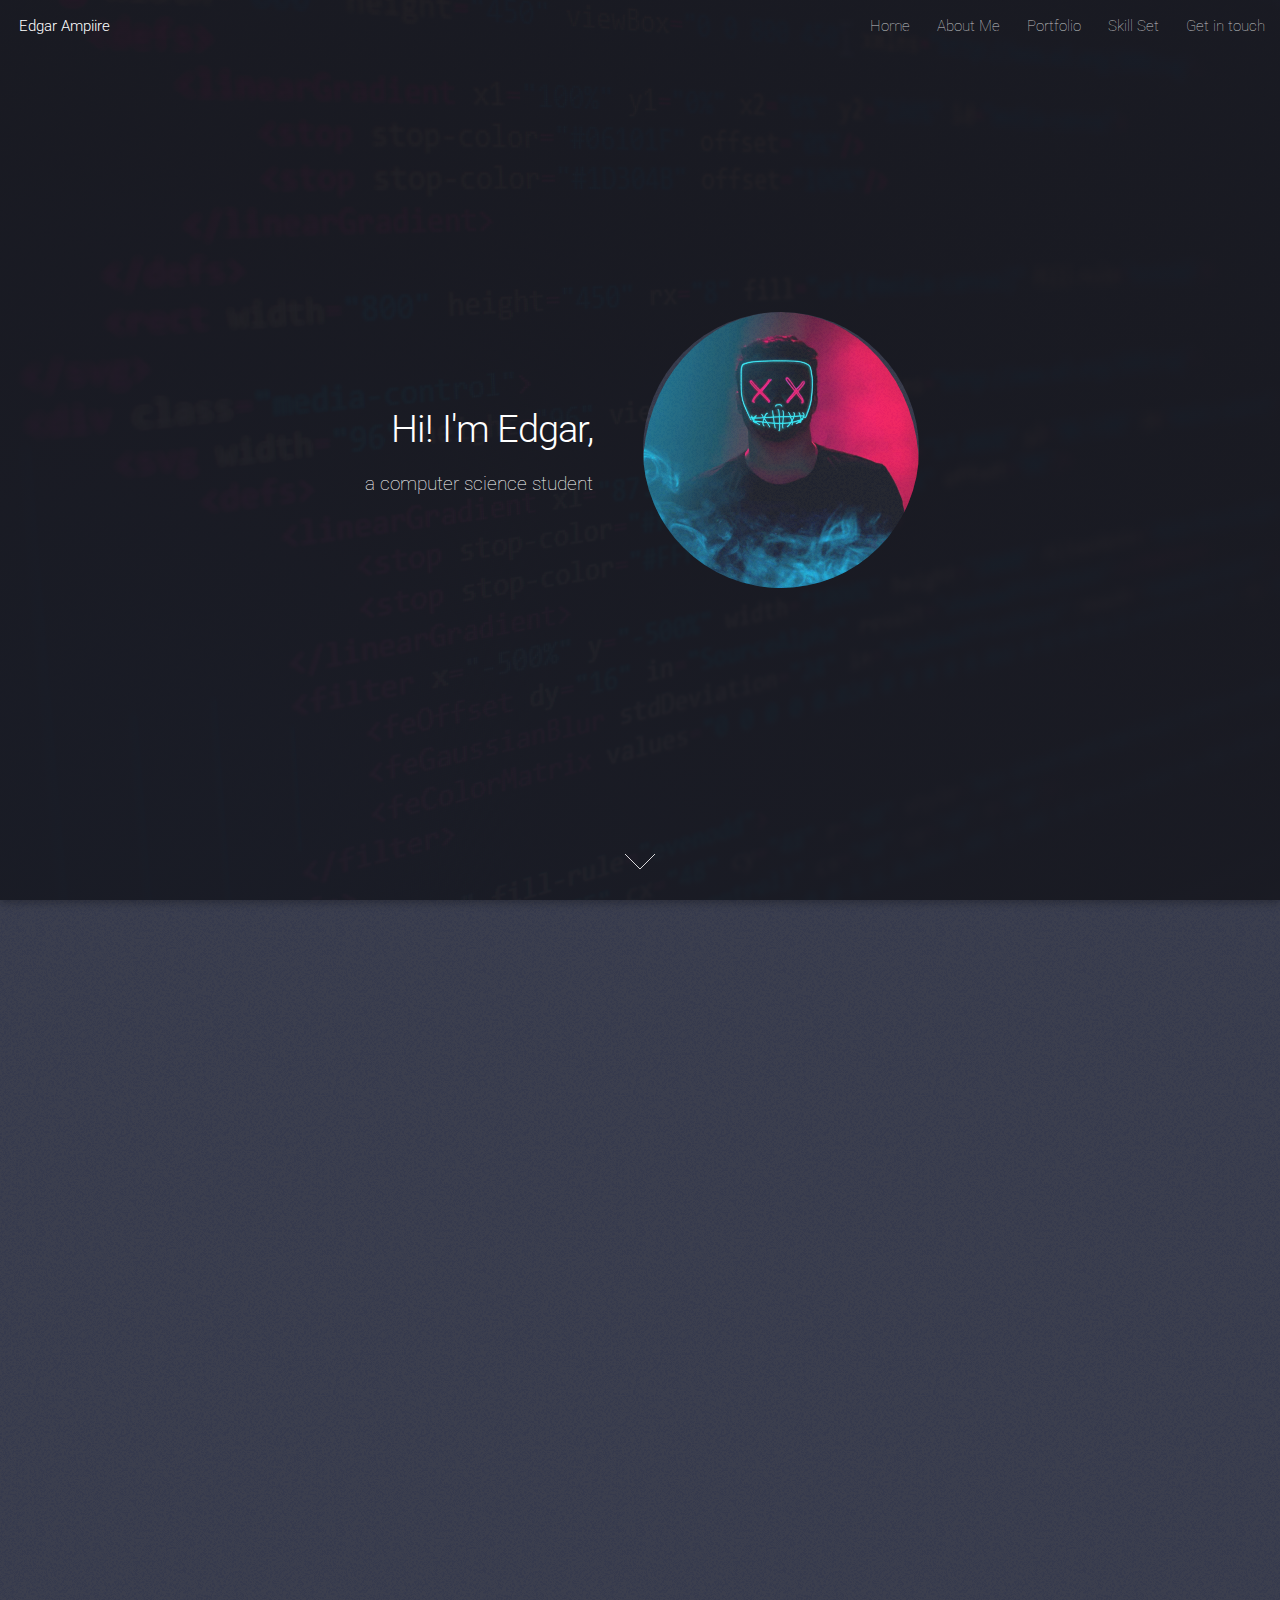
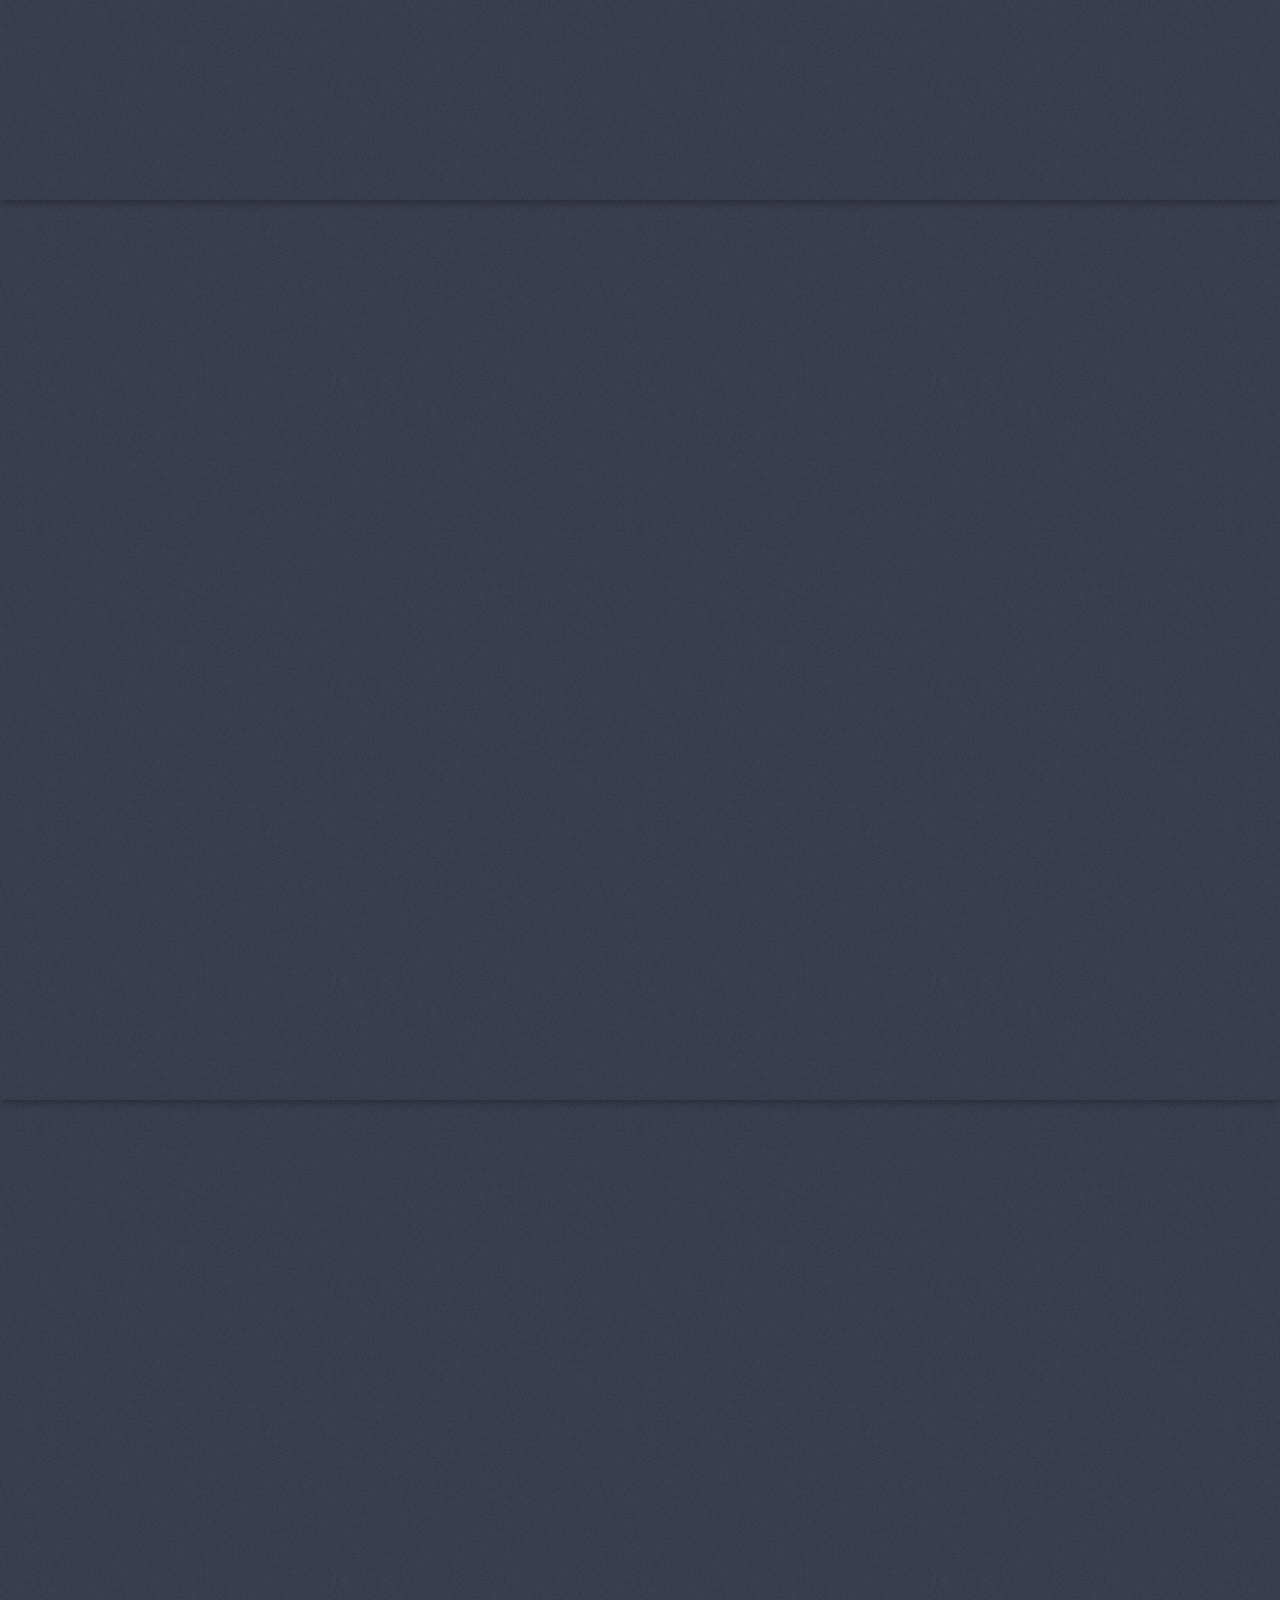
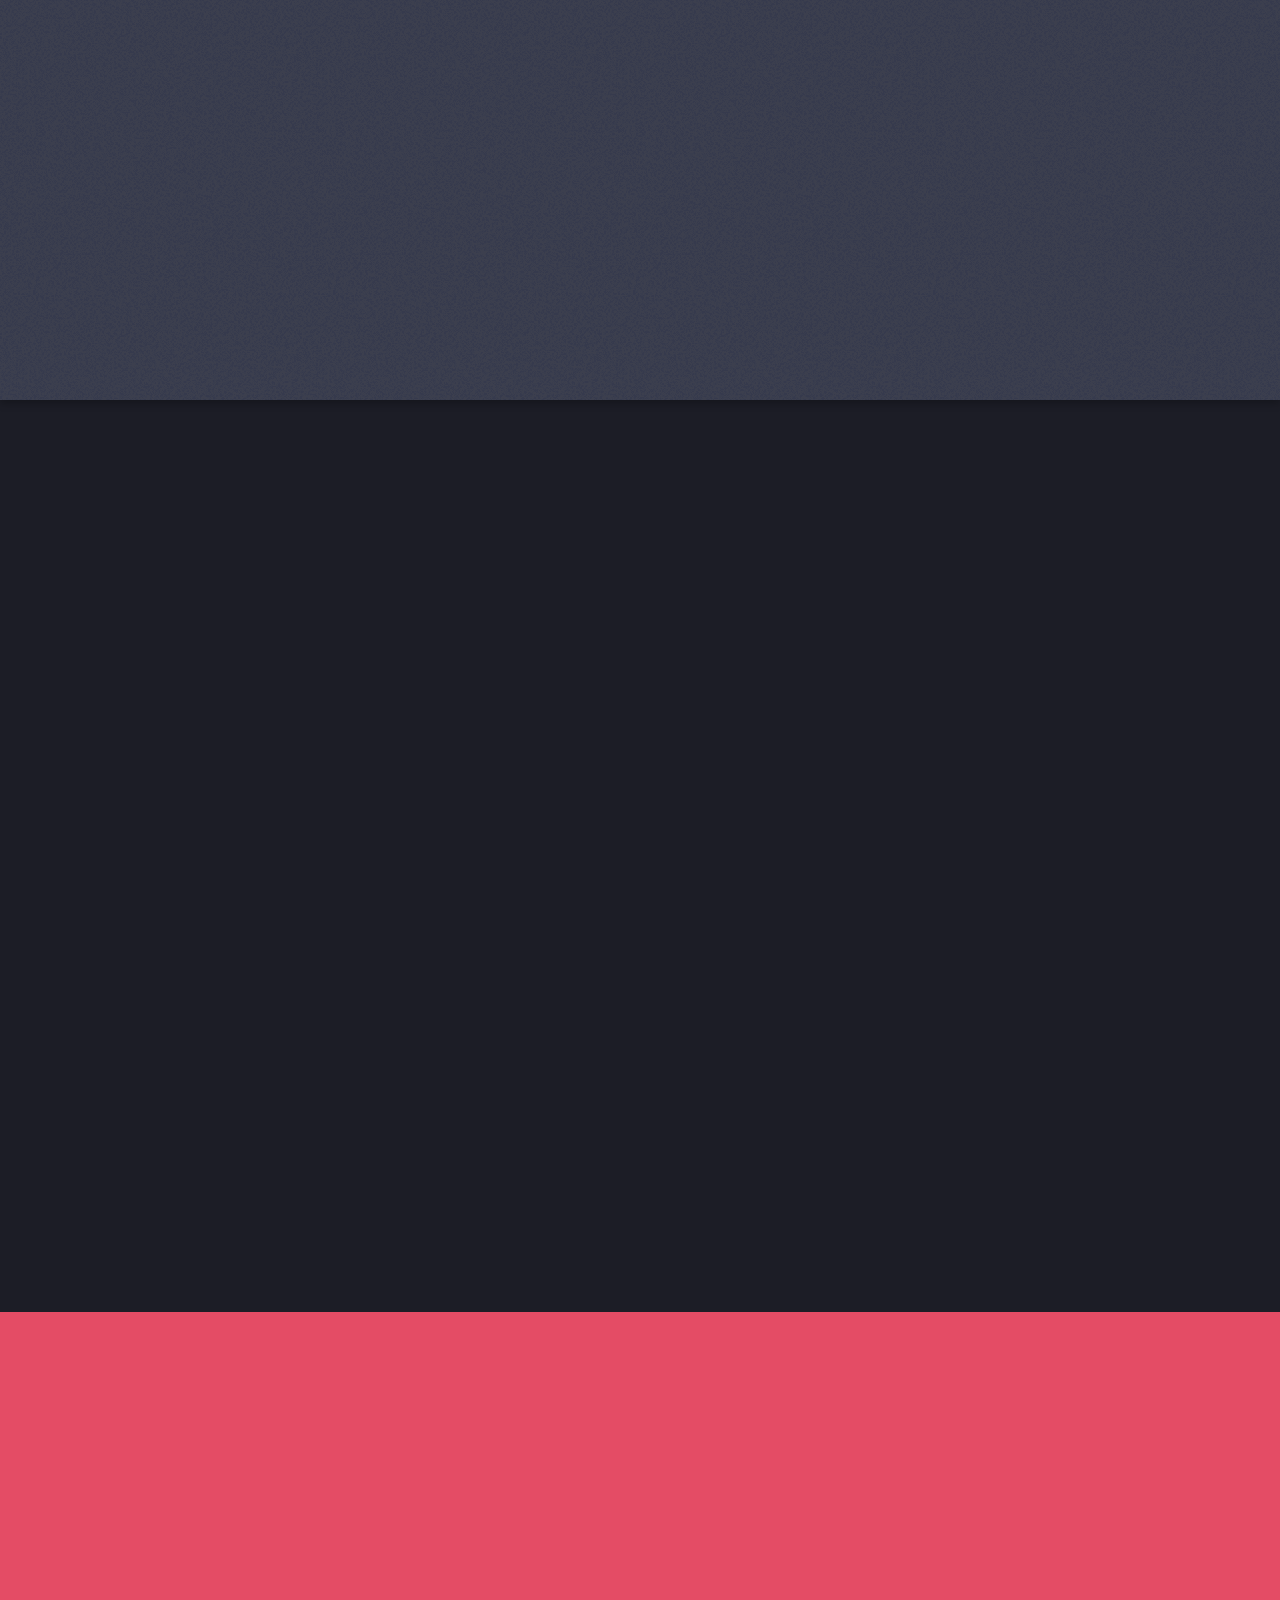
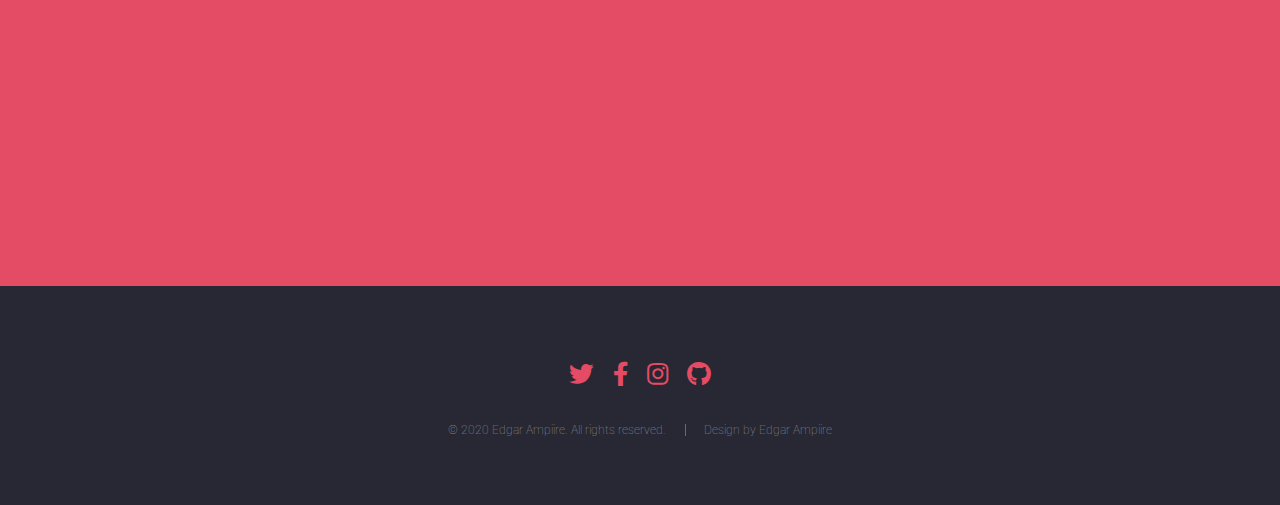
<file: index.html>
<!DOCTYPE HTML>

<html>
	<head>
		<title>Edgar Ampiire</title>
		<meta charset="utf-8" />
		<meta name="viewport" content="width=device-width, initial-scale=1, user-scalable=no" />
		<link rel="icon" href="/Users/Ed'/Desktop/mine/html5up-landed/images/me.jpg">
		<link rel="stylesheet" href="assets/css/main.css" />
		<noscript><link rel="stylesheet" href="assets/css/noscript.css" /></noscript>
	</head>
	<body class="is-preload landing">
		<div id="page-wrapper">

			<!-- Header -->
				<header id="header">
					<h1 id="logo"><a href="index.html">Edgar Ampiire</a></h1>
					<nav id="nav">
						<ul>
							<li><a href="index.html">Home</a></li>
							<li><a href="#one" class="scrolly" >About Me</a></li>
							<li><a href="#two" class="scrolly" >Portfolio</a></li>
							<li><a href="#four" class="scrolly" >Skill Set</a></li>
							<li><a href="#five" class="scrolly" >Get in touch</a></li>
						</ul>
					</nav>
				</header>

			<!-- Banner -->
				<section id="banner">
					<div class="content">
						<header>
							<h2>Hi!  I'm Edgar,</h2>
							<p>a computer science student<br />
							</p>
						</header>
						<span class="image"><img src="images/me.jpg" alt="" /></span>
					</div>
					<a href="#one" class="goto-next scrolly">Next</a>
				</section>

			<!-- One -->
				<section id="one" class="spotlight style1 bottom">
					<span class="image fit main"><img src="images/img9.jpg" alt="" /></span>
					<div class="content">
						<div class="container">
							<div class="row">
								<div class="col-4 col-12-medium">
									<header>
										<h2>ABOUT ME</h2>
										<p>Let me tell you a few things...</p>
									</header>
								</div>
								<div class="col-4 col-12-medium">
									<p><strong>BIO</strong><br/> I am a computer science student at Ndejje University, 
									Kampala Campus and i am fueled by my passion to solve problems and challenges in the 
									technology field. I am eager to learn new</p>
								</div>
								<div class="col-4 col-12-medium">
									<p> technologies and gain the experience needed to
									become a great software and website developer by taking on different projects 
									and learning along the way. I am currently seeking internship that will expose 
									me to challenges that will help me grow.</p>
								</div>
							</div>
						</div>
					</div>
					<a href="#two" class="goto-next scrolly">Next</a>
				</section>

			<!-- Two -->
				<section id="two" class="spotlight style2 right">
					<span class="image fit main"><img src="images/img12.jpg" alt="" /></span>
					<div class="content">
						<header>
							<h2>PORTFOLIO</h2>
							<p>Blood Group App [2020]</p>
						</header>
						<p>This is a mobile phone application, that is only available on android platform (iOS is in production) 
							i developed for one of my coursework projects. The app can tell you what
							your blood group is by simply submitting your character traits.<br/>
							To use the app, click on the button below.
						</p>
						<ul class="actions">
							<li><a href="#" class="button">Blood Group App</a></li>
						</ul>
					</div>
					<a href="#three" class="goto-next scrolly">Next</a>
				</section>

			<!-- Three -->
				<section id="three" class="spotlight style3 left">
					<span class="image fit main bottom"><img src="images/img6.jpg" alt="" /></span>
					<div class="content">
						<header>
							<h2>PORTFOLIO</h2>
							<p>This Website [2020]</p>
						</header>
						<p>This website is my portfolio website. I have developed many more portfolio websites
							of my own until i came up with this one.
							Since then, i have been able to build professional websites for clients and for myself as practice.
							To have alook at the websites I have developed, click the button below.
						</p>
						<ul class="actions">
							<li><a href="#" class="button">More Websites</a></li>
						</ul>
					</div>
					<a href="#four" class="goto-next scrolly">Next</a>
				</section>

			<!-- Four -->
				<section id="four" class="wrapper style1 special fade-up">
					<div class="container">
						<header class="major">
							<h2>My Skill set</h2>
							<p>These are the languages, frameworks, libraries and tools i use.</p>
						</header>
						<div class="box alt">
							<div class="row gtr-uniform">
								<section class="col-4 col-6-medium col-12-xsmall">
									<span><img src="images/java.png"></span>
									<h3>Java</h3>
									<p>I Learnt in my freshman year at University and i have experience of one year.</p>
								</section>
								<section class="col-4 col-6-medium col-12-xsmall">
									<span><img src="images/js.svg"></span>
									<h3>JavaScript</h3>
									<p>I started learning JavaScript four months ago, and i'm eager to continue learning more.</p>
								</section>
								<section class="col-4 col-6-medium col-12-xsmall">
									<span><img src="images/react.svg"></span>
									<h3>React Js</h3>
									<p>After learning the basics of JavaScript, i graduated to learning React.js</p>
								</section>
								<section class="col-4 col-6-medium col-12-xsmall">
									<span><img src="images/react.svg"></span>
									<h3>React Native</h3>
									<p>I am still in the process of learning this JavaScript framework.</p>
								</section>
								<section class="col-4 col-6-medium col-12-xsmall">
									<span><img src="images/html5.png"></span>
									<h3>Html5</h3>
									<p>I have an expericence of eight months in HTML5.</p>
								</section>
								<section class="col-4 col-6-medium col-12-xsmall">
									<span><img src="images/css3.svg"></span>
									<h3>CSS3</h3>
									<p>Having learnt CSS together with HTML, i have the same experice of eight months.</p>
								</section>
							</div>
						</div>
						<footer class="major">
							<ul class="actions special">
								<li><a href="skillset.html" class="button">More of my skills</a></li>
							</ul>
						</footer>
					</div>
				</section>

			<!-- Five -->
				<section id="five" class="wrapper style2 special fade">
					<div class="container">
						<header>
							<h2>Get in touch</h2>
							<p>Let us get in touch and do some work, Yes?</p>
						</header>
						<!-- Form -->
						<section>
							<form method="post" action="#">
								<div class="row gtr-uniform gtr-50">
									<div class="col-6 col-12-xsmall">
										<input type="text" name="name" id="name" value="" placeholder="Name" />
									</div>
									<div class="col-6 col-12-xsmall">
										<input type="email" name="email" id="email" value="" placeholder="Email" />
									</div>
									<div class="col-12">
										<textarea name="message" id="message" placeholder="Enter your message" rows="6"></textarea>
									</div>
									<div class="col-12">
										<ul class="actions">
											<li><input type="submit" value="Send Message" class="primary" /></li>
											<li><input type="reset" value="Reset" /></li>
										</ul>
									</div>
								</div>
							</form>
						</section>
					</div>
				</section>

			<!-- Footer -->
				<footer id="footer">
					<ul class="icons">	
						<li><a href="#" class="icon brands fa-twitter"><span class="label">Twitter</span></a></li>
						<li><a href="#" class="icon brands fa-facebook-f"><span class="label">Facebook</span></a></li>
						<li><a href="#" class="icon brands fa-instagram"><span class="label">Instagram</span></a></li>
						<li><a href="#" class="icon brands fa-github"><span class="label">Github</span></a></li>
					</ul>
					<ul class="copyright">
						<li>&copy; 2020 Edgar Ampiire. All rights reserved.</li><li>Design by Edgar Ampiire</a></li>
					</ul>
				</footer>

		</div>

		<!-- Scripts -->
			<script src="assets/js/jquery.min.js"></script>
			<script src="assets/js/jquery.scrolly.min.js"></script>
			<script src="assets/js/jquery.dropotron.min.js"></script>
			<script src="assets/js/jquery.scrollex.min.js"></script>
			<script src="assets/js/browser.min.js"></script>
			<script src="assets/js/breakpoints.min.js"></script>
			<script src="assets/js/util.js"></script>
			<script src="assets/js/main.js"></script>

	</body>
</html>
</file>
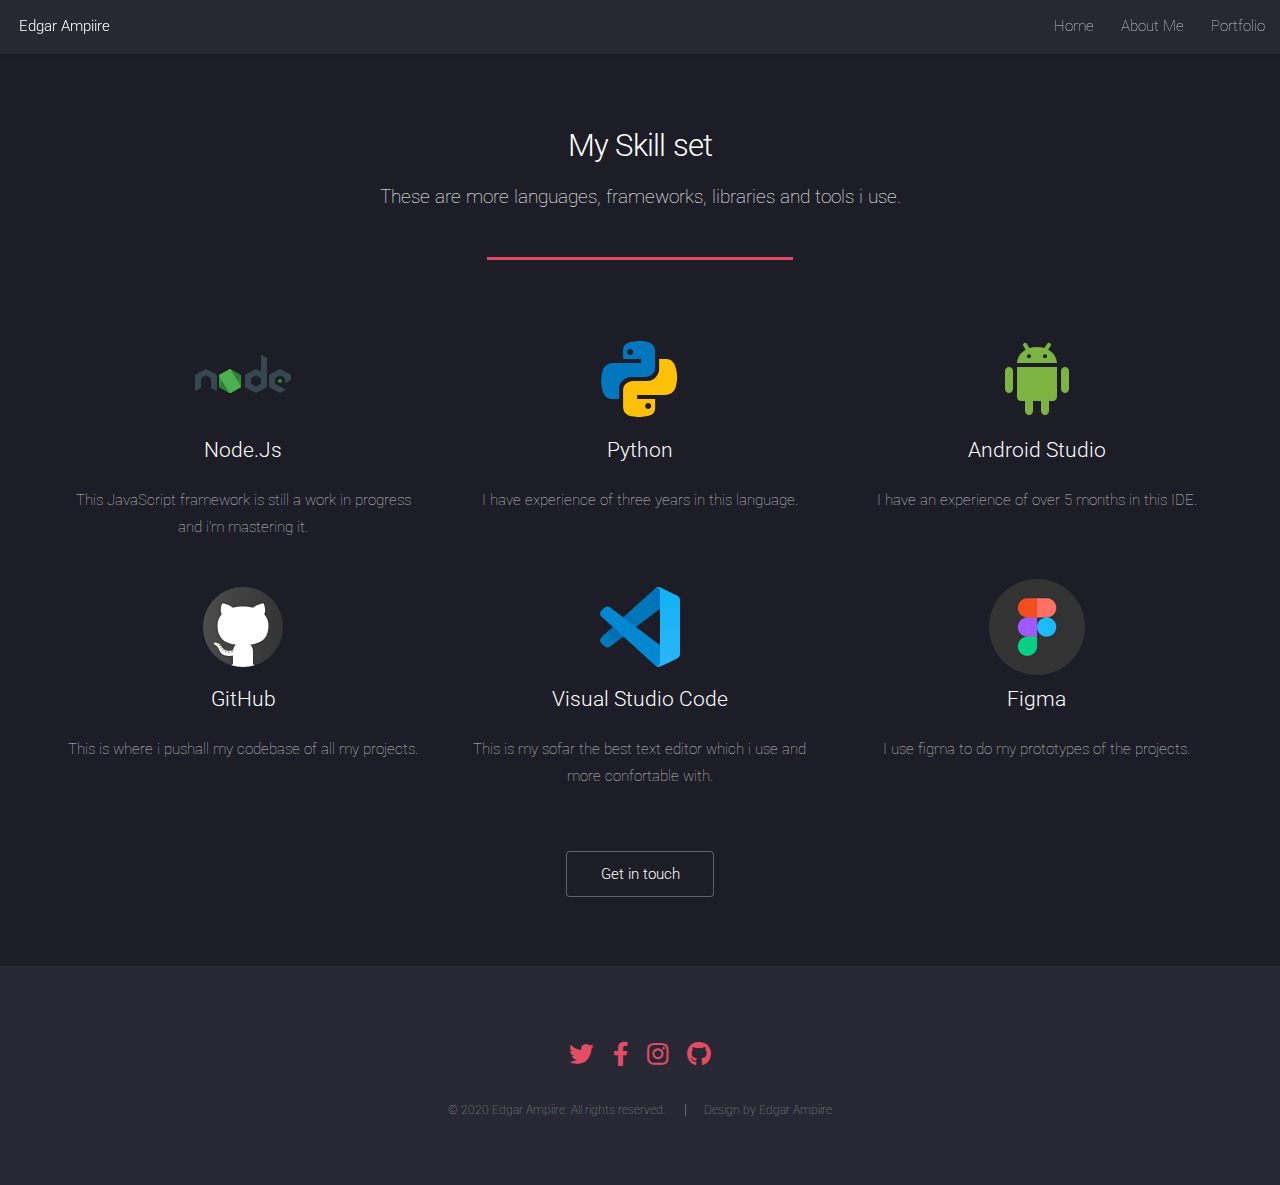
<file: skillset.html>
<!DOCTYPE HTML>
<!--
	Landed by HTML5 UP
	html5up.net | @ajlkn
	Free for personal and commercial use under the CCA 3.0 license (html5up.net/license)
-->
<html>
	<head>
		<title>Edgar Ampiire | Skill Set</title>
		<meta charset="utf-8" />
		<meta name="viewport" content="width=device-width, initial-scale=1, user-scalable=no" />
		<link rel="icon" href="/Users/Ed'/Desktop/mine/html5up-landed/images/me.jpg">
		<link rel="stylesheet" href="assets/css/main.css" />
		<noscript><link rel="stylesheet" href="assets/css/noscript.css" /></noscript>
	</head>
	<body class="is-preload">
		<div id="page-wrapper">

			<!-- Header -->
				<header id="header">
					<h1 id="logo"><a href="index.html">Edgar Ampiire</a></h1>
					<nav id="nav">
						<ul>
							<li><a href="index.html">Home</a></li>
							<li><a href="index.html.#one" class="scrolly" >About Me</a></li>
							<li><a href="index.html.#two" class="scrolly" >Portfolio</a></li>
					</nav>
				</header>

			<!-- Main -->
						<section id="four" class="wrapper style1 special fade-up">
							<div class="container">
								<header class="major">
									<h2>My Skill set</h2>
									<p>These are more languages, frameworks, libraries and tools i use.</p>
								</header>
								<div class="box alt">
									<div class="row gtr-uniform">
										<section class="col-4 col-6-medium col-12-xsmall">
											<span><img src="images/nodejs.svg"></span>
											<h3>Node.Js</h3>
											<p>This JavaScript framework is still a work in progress and i'm mastering it.</p>
										</section>
										<section class="col-4 col-6-medium col-12-xsmall">
											<span><img src="images/python.svg"></span>
											<h3>Python</h3>
											<p>I have experience of three years in this language.</p>
										</section>
										<section class="col-4 col-6-medium col-12-xsmall">
											<span><img src="images/androidstudio.svg"></span>
											<h3>Android Studio</h3>
											<p>I have an experience of over 5 months in this IDE.</p>
										</section>
										<section class="col-4 col-6-medium col-12-xsmall">
											<span><img src="images/github.svg"></span>
											<h3>GitHub</h3>
											<p>This is where i pushall my codebase of all my projects.</p>
										</section>
										<section class="col-4 col-6-medium col-12-xsmall">
											<span><img src="images/vscode.svg"></span>
											<h3>Visual Studio Code</h3>
											<p>This is my sofar the best text editor which i use and more confortable with.</p>
										</section>
										<section class="col-4 col-6-medium col-12-xsmall">
											<span><img src="images/figma.png"></span>
											<h3>Figma</h3>
											<p>I use figma to do my prototypes of the projects.</p>
										</section>
									</div>
								</div>
								<footer class="major">
									<ul class="actions special">
										<li><a href="index.html.#five" class="button">Get in touch</a></li>
									</ul>
								</footer>
							</div>
						</section>
		

					</div>
				</div>

			<!-- Footer -->
			<footer id="footer">
				<ul class="icons">	
					<li><a href="#" class="icon brands fa-twitter"><span class="label">Twitter</span></a></li>
					<li><a href="#" class="icon brands fa-facebook-f"><span class="label">Facebook</span></a></li>
					<li><a href="#" class="icon brands fa-instagram"><span class="label">Instagram</span></a></li>
					<li><a href="#" class="icon brands fa-github"><span class="label">Github</span></a></li>
				</ul>
				<ul class="copyright">
					<li>&copy; 2020 Edgar Ampiire. All rights reserved.</li><li>Design by Edgar Ampiire</a></li>
				</ul>
			</footer>

		</div>

		<!-- Scripts -->
			<script src="assets/js/jquery.min.js"></script>
			<script src="assets/js/jquery.scrolly.min.js"></script>
			<script src="assets/js/jquery.dropotron.min.js"></script>
			<script src="assets/js/jquery.scrollex.min.js"></script>
			<script src="assets/js/browser.min.js"></script>
			<script src="assets/js/breakpoints.min.js"></script>
			<script src="assets/js/util.js"></script>
			<script src="assets/js/main.js"></script>

	</body>
</html>
</file>
<file: assets/css/noscript.css>
/* Loader */

	body.landing.is-preload:before {
		display: none;
	}

	body.landing.is-preload:after {
		display: none;
	}
</file>
<file: assets/css/main.css>
@import url("fontawesome-all.min.css");
@import url("https://fonts.googleapis.com/css?family=Roboto:100,300,100italic,300italic");


html, body, div, span, applet, object,
iframe, h1, h2, h3, h4, h5, h6, p, blockquote,
pre, a, abbr, acronym, address, big, cite,
code, del, dfn, em, img, ins, kbd, q, s, samp,
small, strike, strong, sub, sup, tt, var, b,
u, i, center, dl, dt, dd, ol, ul, li, fieldset,
form, label, legend, table, caption, tbody,
tfoot, thead, tr, th, td, article, aside,
canvas, details, embed, figure, figcaption,
footer, header, hgroup, menu, nav, output, ruby,
section, summary, time, mark, audio, video {
	margin: 0;
	padding: 0;
	border: 0;
	font-size: 100%;
	font: inherit;
	vertical-align: baseline;}

article, aside, details, figcaption, figure,
footer, header, hgroup, menu, nav, section {
	display: block;}

body {
	line-height: 1;
}

ol, ul {
	list-style: none;
}

blockquote, q {
	quotes: none;
}

	blockquote:before, blockquote:after, q:before, q:after {
		content: '';
		content: none;
	}

table {
	border-collapse: collapse;
	border-spacing: 0;
}

body {
	-webkit-text-size-adjust: none;
}

mark {
	background-color: transparent;
	color: inherit;
}

input::-moz-focus-inner {
	border: 0;
	padding: 0;
}

input, select, textarea {
	-moz-appearance: none;
	-webkit-appearance: none;
	-ms-appearance: none;
	appearance: none;
}

/* Basic */

	html {
		box-sizing: border-box;
	}

	*, *:before, *:after {
		box-sizing: inherit;
	}

	html, body {
		background: #1c1d26;
	}

	body.is-preload *, body.is-preload *:before, body.is-preload *:after {
		-moz-animation: none !important;
		-webkit-animation: none !important;
		-ms-animation: none !important;
		animation: none !important;
		-moz-transition: none !important;
		-webkit-transition: none !important;
		-ms-transition: none !important;
		transition: none !important;
	}

	body, input, select, textarea {
		color: rgba(255, 255, 255, 0.75);
		font-family: "Roboto", Helvetica, sans-serif;
		font-size: 15pt;
		font-weight: 100;
		line-height: 1.75em;
	}

	a {
		-moz-transition: border-color 0.2s ease-in-out, color 0.2s ease-in-out;
		-webkit-transition: border-color 0.2s ease-in-out, color 0.2s ease-in-out;
		-ms-transition: border-color 0.2s ease-in-out, color 0.2s ease-in-out;
		transition: border-color 0.2s ease-in-out, color 0.2s ease-in-out;
		border-bottom: dotted 1px;
		color: #e44c65;
		text-decoration: none;
	}

		a:hover {
			color: #e44c65 !important;
			border-bottom-color: transparent;
		}

	strong, b {
		color: #ffffff;
		font-weight: 300;
	}

	em, i {
		font-style: italic;
	}

	p {
		margin: 0 0 2em 0;
	}

	h1, h2, h3, h4, h5, h6 {
		color: #ffffff;
		font-weight: 300;
		line-height: 1em;
		margin: 0 0 1em 0;
	}

		h1 a, h2 a, h3 a, h4 a, h5 a, h6 a {
			color: inherit;
			border: 0;
		}

	h2 {
		font-size: 2em;
		line-height: 1.5em;
		letter-spacing: -0.025em;
	}

	h3 {
		font-size: 1.35em;
		line-height: 1.5em;
	}

	h4 {
		font-size: 1.1em;
		line-height: 1.5em;
	}

	h5 {
		font-size: 0.9em;
		line-height: 1.5em;
	}

	h6 {
		font-size: 0.7em;
		line-height: 1.5em;
	}

	sub {
		font-size: 0.8em;
		position: relative;
		top: 0.5em;
	}

	sup {
		font-size: 0.8em;
		position: relative;
		top: -0.5em;
	}

	hr {
		border: 0;
		border-bottom: solid 1px rgba(255, 255, 255, 0.3);
		margin: 3em 0;
	}

		hr.major {
			margin: 4em 0;
		}

	blockquote {
		border-left: solid 4px rgba(255, 255, 255, 0.3);
		font-style: italic;
		margin: 0 0 2em 0;
		padding: 0.5em 0 0.5em 2em;
	}

	code {
		background: rgba(255, 255, 255, 0.075);
		border-radius: 4px;
		font-family: "Courier New", monospace;
		font-size: 0.9em;
		margin: 0 0.25em;
		padding: 0.25em 0.65em;
	}

	pre {
		-webkit-overflow-scrolling: touch;
		font-family: "Courier New", monospace;
		font-size: 0.9em;
		margin: 0 0 2em 0;
	}

		pre code {
			display: block;
			line-height: 1.75em;
			padding: 1em 1.5em;
			overflow-x: auto;
		}

	.align-left {
		text-align: left;
	}

	.align-center {
		text-align: center;
	}

	.align-right {
		text-align: right;
	}

/* Loader */

	@-moz-keyframes spinner-show {
		0% {
			opacity: 0;
		}

		100% {
			opacity: 1;
		}
	}

	@-webkit-keyframes spinner-show {
		0% {
			opacity: 0;
		}

		100% {
			opacity: 1;
		}
	}

	@-ms-keyframes spinner-show {
		0% {
			opacity: 0;
		}

		100% {
			opacity: 1;
		}
	}

	@keyframes spinner-show {
		0% {
			opacity: 0;
		}

		100% {
			opacity: 1;
		}
	}

	@-moz-keyframes spinner-hide {
		0% {
			color: rgba(255, 255, 255, 0.15);
			z-index: 100001;
			-moz-transform: scale(1) rotate(0deg);
			-webkit-transform: scale(1) rotate(0deg);
			-ms-transform: scale(1) rotate(0deg);
			transform: scale(1) rotate(0deg);
		}

		99% {
			color: #1c1d26;
			z-index: 100001;
			-moz-transform: scale(0.5) rotate(360deg);
			-webkit-transform: scale(0.5) rotate(360deg);
			-ms-transform: scale(0.5) rotate(360deg);
			transform: scale(0.5) rotate(360deg);
		}

		100% {
			color: #1c1d26;
			z-index: -1;
			-moz-transform: scale(0.5) rotate(360deg);
			-webkit-transform: scale(0.5) rotate(360deg);
			-ms-transform: scale(0.5) rotate(360deg);
			transform: scale(0.5) rotate(360deg);
		}
	}

	@-webkit-keyframes spinner-hide {
		0% {
			color: rgba(255, 255, 255, 0.15);
			z-index: 100001;
			-moz-transform: scale(1) rotate(0deg);
			-webkit-transform: scale(1) rotate(0deg);
			-ms-transform: scale(1) rotate(0deg);
			transform: scale(1) rotate(0deg);
		}

		99% {
			color: #1c1d26;
			z-index: 100001;
			-moz-transform: scale(0.5) rotate(360deg);
			-webkit-transform: scale(0.5) rotate(360deg);
			-ms-transform: scale(0.5) rotate(360deg);
			transform: scale(0.5) rotate(360deg);
		}

		100% {
			color: #1c1d26;
			z-index: -1;
			-moz-transform: scale(0.5) rotate(360deg);
			-webkit-transform: scale(0.5) rotate(360deg);
			-ms-transform: scale(0.5) rotate(360deg);
			transform: scale(0.5) rotate(360deg);
		}
	}

	@-ms-keyframes spinner-hide {
		0% {
			color: rgba(255, 255, 255, 0.15);
			z-index: 100001;
			-moz-transform: scale(1) rotate(0deg);
			-webkit-transform: scale(1) rotate(0deg);
			-ms-transform: scale(1) rotate(0deg);
			transform: scale(1) rotate(0deg);
		}

		99% {
			color: #1c1d26;
			z-index: 100001;
			-moz-transform: scale(0.5) rotate(360deg);
			-webkit-transform: scale(0.5) rotate(360deg);
			-ms-transform: scale(0.5) rotate(360deg);
			transform: scale(0.5) rotate(360deg);
		}

		100% {
			color: #1c1d26;
			z-index: -1;
			-moz-transform: scale(0.5) rotate(360deg);
			-webkit-transform: scale(0.5) rotate(360deg);
			-ms-transform: scale(0.5) rotate(360deg);
			transform: scale(0.5) rotate(360deg);
		}
	}

	@keyframes spinner-hide {
		0% {
			color: rgba(255, 255, 255, 0.15);
			z-index: 100001;
			-moz-transform: scale(1) rotate(0deg);
			-webkit-transform: scale(1) rotate(0deg);
			-ms-transform: scale(1) rotate(0deg);
			transform: scale(1) rotate(0deg);
		}

		99% {
			color: #1c1d26;
			z-index: 100001;
			-moz-transform: scale(0.5) rotate(360deg);
			-webkit-transform: scale(0.5) rotate(360deg);
			-ms-transform: scale(0.5) rotate(360deg);
			transform: scale(0.5) rotate(360deg);
		}

		100% {
			color: #1c1d26;
			z-index: -1;
			-moz-transform: scale(0.5) rotate(360deg);
			-webkit-transform: scale(0.5) rotate(360deg);
			-ms-transform: scale(0.5) rotate(360deg);
			transform: scale(0.5) rotate(360deg);
		}
	}

	@-moz-keyframes spinner-rotate {
		0% {
			-moz-transform: scale(1) rotate(0deg);
			-webkit-transform: scale(1) rotate(0deg);
			-ms-transform: scale(1) rotate(0deg);
			transform: scale(1) rotate(0deg);
		}

		100% {
			-moz-transform: scale(1) rotate(360deg);
			-webkit-transform: scale(1) rotate(360deg);
			-ms-transform: scale(1) rotate(360deg);
			transform: scale(1) rotate(360deg);
		}
	}

	@-webkit-keyframes spinner-rotate {
		0% {
			-moz-transform: scale(1) rotate(0deg);
			-webkit-transform: scale(1) rotate(0deg);
			-ms-transform: scale(1) rotate(0deg);
			transform: scale(1) rotate(0deg);
		}

		100% {
			-moz-transform: scale(1) rotate(360deg);
			-webkit-transform: scale(1) rotate(360deg);
			-ms-transform: scale(1) rotate(360deg);
			transform: scale(1) rotate(360deg);
		}
	}

	@-ms-keyframes spinner-rotate {
		0% {
			-moz-transform: scale(1) rotate(0deg);
			-webkit-transform: scale(1) rotate(0deg);
			-ms-transform: scale(1) rotate(0deg);
			transform: scale(1) rotate(0deg);
		}

		100% {
			-moz-transform: scale(1) rotate(360deg);
			-webkit-transform: scale(1) rotate(360deg);
			-ms-transform: scale(1) rotate(360deg);
			transform: scale(1) rotate(360deg);
		}
	}

	@keyframes spinner-rotate {
		0% {
			-moz-transform: scale(1) rotate(0deg);
			-webkit-transform: scale(1) rotate(0deg);
			-ms-transform: scale(1) rotate(0deg);
			transform: scale(1) rotate(0deg);
		}

		100% {
			-moz-transform: scale(1) rotate(360deg);
			-webkit-transform: scale(1) rotate(360deg);
			-ms-transform: scale(1) rotate(360deg);
			transform: scale(1) rotate(360deg);
		}
	}

	@-moz-keyframes overlay-hide {
		0% {
			opacity: 1;
			z-index: 100000;
		}

		15% {
			opacity: 1;
			z-index: 100000;
		}

		99% {
			opacity: 0;
			z-index: 100000;
		}

		100% {
			opacity: 0;
			z-index: -1;
		}
	}

	@-webkit-keyframes overlay-hide {
		0% {
			opacity: 1;
			z-index: 100000;
		}

		15% {
			opacity: 1;
			z-index: 100000;
		}

		99% {
			opacity: 0;
			z-index: 100000;
		}

		100% {
			opacity: 0;
			z-index: -1;
		}
	}

	@-ms-keyframes overlay-hide {
		0% {
			opacity: 1;
			z-index: 100000;
		}

		15% {
			opacity: 1;
			z-index: 100000;
		}

		99% {
			opacity: 0;
			z-index: 100000;
		}

		100% {
			opacity: 0;
			z-index: -1;
		}
	}

	@keyframes overlay-hide {
		0% {
			opacity: 1;
			z-index: 100000;
		}

		15% {
			opacity: 1;
			z-index: 100000;
		}

		99% {
			opacity: 0;
			z-index: 100000;
		}

		100% {
			opacity: 0;
			z-index: -1;
		}
	}

	body.landing {
		text-decoration: none;
	}

		body.landing:before {
			-moz-osx-font-smoothing: grayscale;
			-webkit-font-smoothing: antialiased;
			display: inline-block;
			font-style: normal;
			font-variant: normal;
			text-rendering: auto;
			line-height: 1;
			text-transform: none !important;
			font-family: 'Font Awesome 5 Free';
			font-weight: 900;
		}

		body.landing:before {
			-moz-animation: spinner-show 1.5s 1 0.25s ease forwards, spinner-hide 0.25s ease-in-out forwards !important;
			-webkit-animation: spinner-show 1.5s 1 0.25s ease forwards, spinner-hide 0.25s ease-in-out forwards !important;
			-ms-animation: spinner-show 1.5s 1 0.25s ease forwards, spinner-hide 0.25s ease-in-out forwards !important;
			animation: spinner-show 1.5s 1 0.25s ease forwards, spinner-hide 0.25s ease-in-out forwards !important;
			-moz-transform-origin: 50% 50%;
			-webkit-transform-origin: 50% 50%;
			-ms-transform-origin: 50% 50%;
			transform-origin: 50% 50%;
			color: rgba(255, 255, 255, 0.15);
			content: '\f1ce';
			cursor: default;
			display: block;
			font-size: 2em;
			height: 2em;
			left: 50%;
			line-height: 2em;
			margin: -1em 0 0 -1em;
			opacity: 0;
			position: fixed;
			text-align: center;
			top: 50%;
			width: 2em;
			z-index: -1;
		}

		body.landing:after {
			-moz-animation: overlay-hide 1.5s ease-in forwards !important;
			-webkit-animation: overlay-hide 1.5s ease-in forwards !important;
			-ms-animation: overlay-hide 1.5s ease-in forwards !important;
			animation: overlay-hide 1.5s ease-in forwards !important;
			background: #1c1d26;
			content: '';
			display: block;
			height: 100%;
			left: 0;
			opacity: 0;
			position: fixed;
			top: 0;
			width: 100%;
			z-index: -1;
		}

		body.landing.is-preload:before {
			-moz-animation: spinner-show 1.5s 1 0.25s ease forwards, spinner-rotate 0.75s infinite linear !important;
			-webkit-animation: spinner-show 1.5s 1 0.25s ease forwards, spinner-rotate 0.75s infinite linear !important;
			-ms-animation: spinner-show 1.5s 1 0.25s ease forwards, spinner-rotate 0.75s infinite linear !important;
			animation: spinner-show 1.5s 1 0.25s ease forwards, spinner-rotate 0.75s infinite linear !important;
			z-index: 100001;
		}

		body.landing.is-preload:after {
			-moz-animation: none !important;
			-webkit-animation: none !important;
			-ms-animation: none !important;
			animation: none !important;
			opacity: 1;
			z-index: 100000;
		}

	@media (-webkit-min-device-pixel-ratio: 2) {

		body.landing:before {
			line-height: 2.025em;
		}

	}

/* Container */

	.container {
		margin: 0 auto;
		max-width: calc(100% - 4em);
		width: 70em;
	}

		.container.xsmall {
			width: 17.5em;
		}

		.container.small {
			width: 35em;
		}

		.container.medium {
			width: 52.5em;
		}

		.container.large {
			width: 87.5em;
		}

		.container.xlarge {
			width: 105em;
		}

		.container.max {
			width: 100%;
		}

		@media screen and (max-width: 1280px) {

			.container {
				width: 90%;
				max-width: 100%;
			}

		}

		@media screen and (max-width: 980px) {

			.container {
				width: 100% !important;
			}

		}

/* Row */

	.row {
		display: flex;
		flex-wrap: wrap;
		box-sizing: border-box;
		align-items: stretch;
	}

		.row > * {
			box-sizing: border-box;
		}

		.row.gtr-uniform > * > :last-child {
			margin-bottom: 0;
		}

		.row.aln-left {
			justify-content: flex-start;
		}

		.row.aln-center {
			justify-content: center;
		}

		.row.aln-right {
			justify-content: flex-end;
		}

		.row.aln-top {
			align-items: flex-start;
		}

		.row.aln-middle {
			align-items: center;
		}

		.row.aln-bottom {
			align-items: flex-end;
		}

		.row > .imp {
			order: -1;
		}

		.row > .col-1 {
			width: 8.33333%;
		}

		.row > .off-1 {
			margin-left: 8.33333%;
		}

		.row > .col-2 {
			width: 16.66667%;
		}

		.row > .off-2 {
			margin-left: 16.66667%;
		}

		.row > .col-3 {
			width: 25%;
		}

		.row > .off-3 {
			margin-left: 25%;
		}

		.row > .col-4 {
			width: 33.33333%;
		}

		.row > .off-4 {
			margin-left: 33.33333%;
		}

		.row > .col-5 {
			width: 41.66667%;
		}

		.row > .off-5 {
			margin-left: 41.66667%;
		}

		.row > .col-6 {
			width: 50%;
		}

		.row > .off-6 {
			margin-left: 50%;
		}

		.row > .col-7 {
			width: 58.33333%;
		}

		.row > .off-7 {
			margin-left: 58.33333%;
		}

		.row > .col-8 {
			width: 66.66667%;
		}

		.row > .off-8 {
			margin-left: 66.66667%;
		}

		.row > .col-9 {
			width: 75%;
		}

		.row > .off-9 {
			margin-left: 75%;
		}

		.row > .col-10 {
			width: 83.33333%;
		}

		.row > .off-10 {
			margin-left: 83.33333%;
		}

		.row > .col-11 {
			width: 91.66667%;
		}

		.row > .off-11 {
			margin-left: 91.66667%;
		}

		.row > .col-12 {
			width: 100%;
		}

		.row > .off-12 {
			margin-left: 100%;
		}

		.row.gtr-0 {
			margin-top: 0;
			margin-left: 0em;
		}

			.row.gtr-0 > * {
				padding: 0 0 0 0em;
			}

			.row.gtr-0.gtr-uniform {
				margin-top: 0em;
			}

				.row.gtr-0.gtr-uniform > * {
					padding-top: 0em;
				}

		.row.gtr-25 {
			margin-top: 0;
			margin-left: -0.625em;
		}

			.row.gtr-25 > * {
				padding: 0 0 0 0.625em;
			}

			.row.gtr-25.gtr-uniform {
				margin-top: -0.625em;
			}

				.row.gtr-25.gtr-uniform > * {
					padding-top: 0.625em;
				}

		.row.gtr-50 {
			margin-top: 0;
			margin-left: -1.25em;
		}

			.row.gtr-50 > * {
				padding: 0 0 0 1.25em;
			}

			.row.gtr-50.gtr-uniform {
				margin-top: -1.25em;
			}

				.row.gtr-50.gtr-uniform > * {
					padding-top: 1.25em;
				}

		.row {
			margin-top: 0;
			margin-left: -2.5em;
		}

			.row > * {
				padding: 0 0 0 2.5em;
			}

			.row.gtr-uniform {
				margin-top: -2.5em;
			}

				.row.gtr-uniform > * {
					padding-top: 2.5em;
				}

		.row.gtr-150 {
			margin-top: 0;
			margin-left: -3.75em;
		}

			.row.gtr-150 > * {
				padding: 0 0 0 3.75em;
			}

			.row.gtr-150.gtr-uniform {
				margin-top: -3.75em;
			}

				.row.gtr-150.gtr-uniform > * {
					padding-top: 3.75em;
				}

		.row.gtr-200 {
			margin-top: 0;
			margin-left: -5em;
		}

			.row.gtr-200 > * {
				padding: 0 0 0 5em;
			}

			.row.gtr-200.gtr-uniform {
				margin-top: -5em;
			}

				.row.gtr-200.gtr-uniform > * {
					padding-top: 5em;
				}

		@media screen and (max-width: 1680px) {

			.row {
				display: flex;
				flex-wrap: wrap;
				box-sizing: border-box;
				align-items: stretch;
			}

				.row > * {
					box-sizing: border-box;
				}

				.row.gtr-uniform > * > :last-child {
					margin-bottom: 0;
				}

				.row.aln-left {
					justify-content: flex-start;
				}

				.row.aln-center {
					justify-content: center;
				}

				.row.aln-right {
					justify-content: flex-end;
				}

				.row.aln-top {
					align-items: flex-start;
				}

				.row.aln-middle {
					align-items: center;
				}

				.row.aln-bottom {
					align-items: flex-end;
				}

				.row > .imp-xlarge {
					order: -1;
				}

				.row > .col-1-xlarge {
					width: 8.33333%;
				}

				.row > .off-1-xlarge {
					margin-left: 8.33333%;
				}

				.row > .col-2-xlarge {
					width: 16.66667%;
				}

				.row > .off-2-xlarge {
					margin-left: 16.66667%;
				}

				.row > .col-3-xlarge {
					width: 25%;
				}

				.row > .off-3-xlarge {
					margin-left: 25%;
				}

				.row > .col-4-xlarge {
					width: 33.33333%;
				}

				.row > .off-4-xlarge {
					margin-left: 33.33333%;
				}

				.row > .col-5-xlarge {
					width: 41.66667%;
				}

				.row > .off-5-xlarge {
					margin-left: 41.66667%;
				}

				.row > .col-6-xlarge {
					width: 50%;
				}

				.row > .off-6-xlarge {
					margin-left: 50%;
				}

				.row > .col-7-xlarge {
					width: 58.33333%;
				}

				.row > .off-7-xlarge {
					margin-left: 58.33333%;
				}

				.row > .col-8-xlarge {
					width: 66.66667%;
				}

				.row > .off-8-xlarge {
					margin-left: 66.66667%;
				}

				.row > .col-9-xlarge {
					width: 75%;
				}

				.row > .off-9-xlarge {
					margin-left: 75%;
				}

				.row > .col-10-xlarge {
					width: 83.33333%;
				}

				.row > .off-10-xlarge {
					margin-left: 83.33333%;
				}

				.row > .col-11-xlarge {
					width: 91.66667%;
				}

				.row > .off-11-xlarge {
					margin-left: 91.66667%;
				}

				.row > .col-12-xlarge {
					width: 100%;
				}

				.row > .off-12-xlarge {
					margin-left: 100%;
				}

				.row.gtr-0 {
					margin-top: 0;
					margin-left: 0em;
				}

					.row.gtr-0 > * {
						padding: 0 0 0 0em;
					}

					.row.gtr-0.gtr-uniform {
						margin-top: 0em;
					}

						.row.gtr-0.gtr-uniform > * {
							padding-top: 0em;
						}

				.row.gtr-25 {
					margin-top: 0;
					margin-left: -0.625em;
				}

					.row.gtr-25 > * {
						padding: 0 0 0 0.625em;
					}

					.row.gtr-25.gtr-uniform {
						margin-top: -0.625em;
					}

						.row.gtr-25.gtr-uniform > * {
							padding-top: 0.625em;
						}

				.row.gtr-50 {
					margin-top: 0;
					margin-left: -1.25em;
				}

					.row.gtr-50 > * {
						padding: 0 0 0 1.25em;
					}

					.row.gtr-50.gtr-uniform {
						margin-top: -1.25em;
					}

						.row.gtr-50.gtr-uniform > * {
							padding-top: 1.25em;
						}

				.row {
					margin-top: 0;
					margin-left: -2.5em;
				}

					.row > * {
						padding: 0 0 0 2.5em;
					}

					.row.gtr-uniform {
						margin-top: -2.5em;
					}

						.row.gtr-uniform > * {
							padding-top: 2.5em;
						}

				.row.gtr-150 {
					margin-top: 0;
					margin-left: -3.75em;
				}

					.row.gtr-150 > * {
						padding: 0 0 0 3.75em;
					}

					.row.gtr-150.gtr-uniform {
						margin-top: -3.75em;
					}

						.row.gtr-150.gtr-uniform > * {
							padding-top: 3.75em;
						}

				.row.gtr-200 {
					margin-top: 0;
					margin-left: -5em;
				}

					.row.gtr-200 > * {
						padding: 0 0 0 5em;
					}

					.row.gtr-200.gtr-uniform {
						margin-top: -5em;
					}

						.row.gtr-200.gtr-uniform > * {
							padding-top: 5em;
						}

		}

		@media screen and (max-width: 1280px) {

			.row {
				display: flex;
				flex-wrap: wrap;
				box-sizing: border-box;
				align-items: stretch;
			}

				.row > * {
					box-sizing: border-box;
				}

				.row.gtr-uniform > * > :last-child {
					margin-bottom: 0;
				}

				.row.aln-left {
					justify-content: flex-start;
				}

				.row.aln-center {
					justify-content: center;
				}

				.row.aln-right {
					justify-content: flex-end;
				}

				.row.aln-top {
					align-items: flex-start;
				}

				.row.aln-middle {
					align-items: center;
				}

				.row.aln-bottom {
					align-items: flex-end;
				}

				.row > .imp-large {
					order: -1;
				}

				.row > .col-1-large {
					width: 8.33333%;
				}

				.row > .off-1-large {
					margin-left: 8.33333%;
				}

				.row > .col-2-large {
					width: 16.66667%;
				}

				.row > .off-2-large {
					margin-left: 16.66667%;
				}

				.row > .col-3-large {
					width: 25%;
				}

				.row > .off-3-large {
					margin-left: 25%;
				}

				.row > .col-4-large {
					width: 33.33333%;
				}

				.row > .off-4-large {
					margin-left: 33.33333%;
				}

				.row > .col-5-large {
					width: 41.66667%;
				}

				.row > .off-5-large {
					margin-left: 41.66667%;
				}

				.row > .col-6-large {
					width: 50%;
				}

				.row > .off-6-large {
					margin-left: 50%;
				}

				.row > .col-7-large {
					width: 58.33333%;
				}

				.row > .off-7-large {
					margin-left: 58.33333%;
				}

				.row > .col-8-large {
					width: 66.66667%;
				}

				.row > .off-8-large {
					margin-left: 66.66667%;
				}

				.row > .col-9-large {
					width: 75%;
				}

				.row > .off-9-large {
					margin-left: 75%;
				}

				.row > .col-10-large {
					width: 83.33333%;
				}

				.row > .off-10-large {
					margin-left: 83.33333%;
				}

				.row > .col-11-large {
					width: 91.66667%;
				}

				.row > .off-11-large {
					margin-left: 91.66667%;
				}

				.row > .col-12-large {
					width: 100%;
				}

				.row > .off-12-large {
					margin-left: 100%;
				}

				.row.gtr-0 {
					margin-top: 0;
					margin-left: 0em;
				}

					.row.gtr-0 > * {
						padding: 0 0 0 0em;
					}

					.row.gtr-0.gtr-uniform {
						margin-top: 0em;
					}

						.row.gtr-0.gtr-uniform > * {
							padding-top: 0em;
						}

				.row.gtr-25 {
					margin-top: 0;
					margin-left: -0.625em;
				}

					.row.gtr-25 > * {
						padding: 0 0 0 0.625em;
					}

					.row.gtr-25.gtr-uniform {
						margin-top: -0.625em;
					}

						.row.gtr-25.gtr-uniform > * {
							padding-top: 0.625em;
						}

				.row.gtr-50 {
					margin-top: 0;
					margin-left: -1.25em;
				}

					.row.gtr-50 > * {
						padding: 0 0 0 1.25em;
					}

					.row.gtr-50.gtr-uniform {
						margin-top: -1.25em;
					}

						.row.gtr-50.gtr-uniform > * {
							padding-top: 1.25em;
						}

				.row {
					margin-top: 0;
					margin-left: -2.5em;
				}

					.row > * {
						padding: 0 0 0 2.5em;
					}

					.row.gtr-uniform {
						margin-top: -2.5em;
					}

						.row.gtr-uniform > * {
							padding-top: 2.5em;
						}

				.row.gtr-150 {
					margin-top: 0;
					margin-left: -3.75em;
				}

					.row.gtr-150 > * {
						padding: 0 0 0 3.75em;
					}

					.row.gtr-150.gtr-uniform {
						margin-top: -3.75em;
					}

						.row.gtr-150.gtr-uniform > * {
							padding-top: 3.75em;
						}

				.row.gtr-200 {
					margin-top: 0;
					margin-left: -5em;
				}

					.row.gtr-200 > * {
						padding: 0 0 0 5em;
					}

					.row.gtr-200.gtr-uniform {
						margin-top: -5em;
					}

						.row.gtr-200.gtr-uniform > * {
							padding-top: 5em;
						}

		}

		@media screen and (max-width: 980px) {

			.row {
				display: flex;
				flex-wrap: wrap;
				box-sizing: border-box;
				align-items: stretch;
			}

				.row > * {
					box-sizing: border-box;
				}

				.row.gtr-uniform > * > :last-child {
					margin-bottom: 0;
				}

				.row.aln-left {
					justify-content: flex-start;
				}

				.row.aln-center {
					justify-content: center;
				}

				.row.aln-right {
					justify-content: flex-end;
				}

				.row.aln-top {
					align-items: flex-start;
				}

				.row.aln-middle {
					align-items: center;
				}

				.row.aln-bottom {
					align-items: flex-end;
				}

				.row > .imp-medium {
					order: -1;
				}

				.row > .col-1-medium {
					width: 8.33333%;
				}

				.row > .off-1-medium {
					margin-left: 8.33333%;
				}

				.row > .col-2-medium {
					width: 16.66667%;
				}

				.row > .off-2-medium {
					margin-left: 16.66667%;
				}

				.row > .col-3-medium {
					width: 25%;
				}

				.row > .off-3-medium {
					margin-left: 25%;
				}

				.row > .col-4-medium {
					width: 33.33333%;
				}

				.row > .off-4-medium {
					margin-left: 33.33333%;
				}

				.row > .col-5-medium {
					width: 41.66667%;
				}

				.row > .off-5-medium {
					margin-left: 41.66667%;
				}

				.row > .col-6-medium {
					width: 50%;
				}

				.row > .off-6-medium {
					margin-left: 50%;
				}

				.row > .col-7-medium {
					width: 58.33333%;
				}

				.row > .off-7-medium {
					margin-left: 58.33333%;
				}

				.row > .col-8-medium {
					width: 66.66667%;
				}

				.row > .off-8-medium {
					margin-left: 66.66667%;
				}

				.row > .col-9-medium {
					width: 75%;
				}

				.row > .off-9-medium {
					margin-left: 75%;
				}

				.row > .col-10-medium {
					width: 83.33333%;
				}

				.row > .off-10-medium {
					margin-left: 83.33333%;
				}

				.row > .col-11-medium {
					width: 91.66667%;
				}

				.row > .off-11-medium {
					margin-left: 91.66667%;
				}

				.row > .col-12-medium {
					width: 100%;
				}

				.row > .off-12-medium {
					margin-left: 100%;
				}

				.row.gtr-0 {
					margin-top: 0;
					margin-left: 0em;
				}

					.row.gtr-0 > * {
						padding: 0 0 0 0em;
					}

					.row.gtr-0.gtr-uniform {
						margin-top: 0em;
					}

						.row.gtr-0.gtr-uniform > * {
							padding-top: 0em;
						}

				.row.gtr-25 {
					margin-top: 0;
					margin-left: -0.625em;
				}

					.row.gtr-25 > * {
						padding: 0 0 0 0.625em;
					}

					.row.gtr-25.gtr-uniform {
						margin-top: -0.625em;
					}

						.row.gtr-25.gtr-uniform > * {
							padding-top: 0.625em;
						}

				.row.gtr-50 {
					margin-top: 0;
					margin-left: -1.25em;
				}

					.row.gtr-50 > * {
						padding: 0 0 0 1.25em;
					}

					.row.gtr-50.gtr-uniform {
						margin-top: -1.25em;
					}

						.row.gtr-50.gtr-uniform > * {
							padding-top: 1.25em;
						}

				.row {
					margin-top: 0;
					margin-left: -2.5em;
				}

					.row > * {
						padding: 0 0 0 2.5em;
					}

					.row.gtr-uniform {
						margin-top: -2.5em;
					}

						.row.gtr-uniform > * {
							padding-top: 2.5em;
						}

				.row.gtr-150 {
					margin-top: 0;
					margin-left: -3.75em;
				}

					.row.gtr-150 > * {
						padding: 0 0 0 3.75em;
					}

					.row.gtr-150.gtr-uniform {
						margin-top: -3.75em;
					}

						.row.gtr-150.gtr-uniform > * {
							padding-top: 3.75em;
						}

				.row.gtr-200 {
					margin-top: 0;
					margin-left: -5em;
				}

					.row.gtr-200 > * {
						padding: 0 0 0 5em;
					}

					.row.gtr-200.gtr-uniform {
						margin-top: -5em;
					}

						.row.gtr-200.gtr-uniform > * {
							padding-top: 5em;
						}

		}

		@media screen and (max-width: 736px) {

			.row {
				display: flex;
				flex-wrap: wrap;
				box-sizing: border-box;
				align-items: stretch;
			}

				.row > * {
					box-sizing: border-box;
				}

				.row.gtr-uniform > * > :last-child {
					margin-bottom: 0;
				}

				.row.aln-left {
					justify-content: flex-start;
				}

				.row.aln-center {
					justify-content: center;
				}

				.row.aln-right {
					justify-content: flex-end;
				}

				.row.aln-top {
					align-items: flex-start;
				}

				.row.aln-middle {
					align-items: center;
				}

				.row.aln-bottom {
					align-items: flex-end;
				}

				.row > .imp-small {
					order: -1;
				}

				.row > .col-1-small {
					width: 8.33333%;
				}

				.row > .off-1-small {
					margin-left: 8.33333%;
				}

				.row > .col-2-small {
					width: 16.66667%;
				}

				.row > .off-2-small {
					margin-left: 16.66667%;
				}

				.row > .col-3-small {
					width: 25%;
				}

				.row > .off-3-small {
					margin-left: 25%;
				}

				.row > .col-4-small {
					width: 33.33333%;
				}

				.row > .off-4-small {
					margin-left: 33.33333%;
				}

				.row > .col-5-small {
					width: 41.66667%;
				}

				.row > .off-5-small {
					margin-left: 41.66667%;
				}

				.row > .col-6-small {
					width: 50%;
				}

				.row > .off-6-small {
					margin-left: 50%;
				}

				.row > .col-7-small {
					width: 58.33333%;
				}

				.row > .off-7-small {
					margin-left: 58.33333%;
				}

				.row > .col-8-small {
					width: 66.66667%;
				}

				.row > .off-8-small {
					margin-left: 66.66667%;
				}

				.row > .col-9-small {
					width: 75%;
				}

				.row > .off-9-small {
					margin-left: 75%;
				}

				.row > .col-10-small {
					width: 83.33333%;
				}

				.row > .off-10-small {
					margin-left: 83.33333%;
				}

				.row > .col-11-small {
					width: 91.66667%;
				}

				.row > .off-11-small {
					margin-left: 91.66667%;
				}

				.row > .col-12-small {
					width: 100%;
				}

				.row > .off-12-small {
					margin-left: 100%;
				}

				.row.gtr-0 {
					margin-top: 0;
					margin-left: 0em;
				}

					.row.gtr-0 > * {
						padding: 0 0 0 0em;
					}

					.row.gtr-0.gtr-uniform {
						margin-top: 0em;
					}

						.row.gtr-0.gtr-uniform > * {
							padding-top: 0em;
						}

				.row.gtr-25 {
					margin-top: 0;
					margin-left: -0.625em;
				}

					.row.gtr-25 > * {
						padding: 0 0 0 0.625em;
					}

					.row.gtr-25.gtr-uniform {
						margin-top: -0.625em;
					}

						.row.gtr-25.gtr-uniform > * {
							padding-top: 0.625em;
						}

				.row.gtr-50 {
					margin-top: 0;
					margin-left: -1.25em;
				}

					.row.gtr-50 > * {
						padding: 0 0 0 1.25em;
					}

					.row.gtr-50.gtr-uniform {
						margin-top: -1.25em;
					}

						.row.gtr-50.gtr-uniform > * {
							padding-top: 1.25em;
						}

				.row {
					margin-top: 0;
					margin-left: -2.5em;
				}

					.row > * {
						padding: 0 0 0 2.5em;
					}

					.row.gtr-uniform {
						margin-top: -2.5em;
					}

						.row.gtr-uniform > * {
							padding-top: 2.5em;
						}

				.row.gtr-150 {
					margin-top: 0;
					margin-left: -3.75em;
				}

					.row.gtr-150 > * {
						padding: 0 0 0 3.75em;
					}

					.row.gtr-150.gtr-uniform {
						margin-top: -3.75em;
					}

						.row.gtr-150.gtr-uniform > * {
							padding-top: 3.75em;
						}

				.row.gtr-200 {
					margin-top: 0;
					margin-left: -5em;
				}

					.row.gtr-200 > * {
						padding: 0 0 0 5em;
					}

					.row.gtr-200.gtr-uniform {
						margin-top: -5em;
					}

						.row.gtr-200.gtr-uniform > * {
							padding-top: 5em;
						}

		}

		@media screen and (max-width: 480px) {

			.row {
				display: flex;
				flex-wrap: wrap;
				box-sizing: border-box;
				align-items: stretch;
			}

				.row > * {
					box-sizing: border-box;
				}

				.row.gtr-uniform > * > :last-child {
					margin-bottom: 0;
				}

				.row.aln-left {
					justify-content: flex-start;
				}

				.row.aln-center {
					justify-content: center;
				}

				.row.aln-right {
					justify-content: flex-end;
				}

				.row.aln-top {
					align-items: flex-start;
				}

				.row.aln-middle {
					align-items: center;
				}

				.row.aln-bottom {
					align-items: flex-end;
				}

				.row > .imp-xsmall {
					order: -1;
				}

				.row > .col-1-xsmall {
					width: 8.33333%;
				}

				.row > .off-1-xsmall {
					margin-left: 8.33333%;
				}

				.row > .col-2-xsmall {
					width: 16.66667%;
				}

				.row > .off-2-xsmall {
					margin-left: 16.66667%;
				}

				.row > .col-3-xsmall {
					width: 25%;
				}

				.row > .off-3-xsmall {
					margin-left: 25%;
				}

				.row > .col-4-xsmall {
					width: 33.33333%;
				}

				.row > .off-4-xsmall {
					margin-left: 33.33333%;
				}

				.row > .col-5-xsmall {
					width: 41.66667%;
				}

				.row > .off-5-xsmall {
					margin-left: 41.66667%;
				}

				.row > .col-6-xsmall {
					width: 50%;
				}

				.row > .off-6-xsmall {
					margin-left: 50%;
				}

				.row > .col-7-xsmall {
					width: 58.33333%;
				}

				.row > .off-7-xsmall {
					margin-left: 58.33333%;
				}

				.row > .col-8-xsmall {
					width: 66.66667%;
				}

				.row > .off-8-xsmall {
					margin-left: 66.66667%;
				}

				.row > .col-9-xsmall {
					width: 75%;
				}

				.row > .off-9-xsmall {
					margin-left: 75%;
				}

				.row > .col-10-xsmall {
					width: 83.33333%;
				}

				.row > .off-10-xsmall {
					margin-left: 83.33333%;
				}

				.row > .col-11-xsmall {
					width: 91.66667%;
				}

				.row > .off-11-xsmall {
					margin-left: 91.66667%;
				}

				.row > .col-12-xsmall {
					width: 100%;
				}

				.row > .off-12-xsmall {
					margin-left: 100%;
				}

				.row.gtr-0 {
					margin-top: 0;
					margin-left: 0em;
				}

					.row.gtr-0 > * {
						padding: 0 0 0 0em;
					}

					.row.gtr-0.gtr-uniform {
						margin-top: 0em;
					}

						.row.gtr-0.gtr-uniform > * {
							padding-top: 0em;
						}

				.row.gtr-25 {
					margin-top: 0;
					margin-left: -0.625em;
				}

					.row.gtr-25 > * {
						padding: 0 0 0 0.625em;
					}

					.row.gtr-25.gtr-uniform {
						margin-top: -0.625em;
					}

						.row.gtr-25.gtr-uniform > * {
							padding-top: 0.625em;
						}

				.row.gtr-50 {
					margin-top: 0;
					margin-left: -1.25em;
				}

					.row.gtr-50 > * {
						padding: 0 0 0 1.25em;
					}

					.row.gtr-50.gtr-uniform {
						margin-top: -1.25em;
					}

						.row.gtr-50.gtr-uniform > * {
							padding-top: 1.25em;
						}

				.row {
					margin-top: 0;
					margin-left: -2.5em;
				}

					.row > * {
						padding: 0 0 0 2.5em;
					}

					.row.gtr-uniform {
						margin-top: -2.5em;
					}

						.row.gtr-uniform > * {
							padding-top: 2.5em;
						}

				.row.gtr-150 {
					margin-top: 0;
					margin-left: -3.75em;
				}

					.row.gtr-150 > * {
						padding: 0 0 0 3.75em;
					}

					.row.gtr-150.gtr-uniform {
						margin-top: -3.75em;
					}

						.row.gtr-150.gtr-uniform > * {
							padding-top: 3.75em;
						}

				.row.gtr-200 {
					margin-top: 0;
					margin-left: -5em;
				}

					.row.gtr-200 > * {
						padding: 0 0 0 5em;
					}

					.row.gtr-200.gtr-uniform {
						margin-top: -5em;
					}

						.row.gtr-200.gtr-uniform > * {
							padding-top: 5em;
						}

		}

/* Section/Article */

	section.special, article.special {
		text-align: center;
	}

	header p {
		color: #ffffff;
		position: relative;
		margin: 0 0 1.5em 0;
	}

	header h2 + p {
		font-size: 1.25em;
		margin-top: -1em;
		line-height: 1.75em;
	}

	header h3 + p {
		font-size: 1.1em;
		margin-top: -0.8em;
		line-height: 1.75em;
	}

	header h4 + p,
	header h5 + p,
	header h6 + p {
		font-size: 0.9em;
		margin-top: -0.6em;
		line-height: 1.5em;
	}

	header.major {
		margin: 0 0 4em 0;
		position: relative;
		text-align: center;
	}

		header.major:after {
			background: #e44c65;
			content: '';
			display: inline-block;
			height: 0.2em;
			max-width: 20em;
			width: 75%;
		}

	footer.major {
		margin: 4em 0 0 0;
	}

/* Form */

	form {
		margin: 0 0 2em 0;
	}

		form.cta {
			max-width: 35em;
			margin-left: auto;
			margin-right: auto;
		}

	label {
		color: #ffffff;
		display: block;
		font-size: 0.9em;
		font-weight: 300;
		margin: 0 0 1em 0;
	}

	input[type="text"],
	input[type="password"],
	input[type="email"],
	select,
	textarea {
		-moz-appearance: none;
		-webkit-appearance: none;
		-ms-appearance: none;
		appearance: none;
		-moz-transition: border-color 0.2s ease-in-out;
		-webkit-transition: border-color 0.2s ease-in-out;
		-ms-transition: border-color 0.2s ease-in-out;
		transition: border-color 0.2s ease-in-out;
		background: transparent;
		border-radius: 4px;
		border: solid 1px rgba(255, 255, 255, 0.3);
		color: inherit;
		display: block;
		outline: 0;
		padding: 0 1em;
		text-decoration: none;
		width: 100%;
	}

		input[type="text"]:invalid,
		input[type="password"]:invalid,
		input[type="email"]:invalid,
		select:invalid,
		textarea:invalid {
			box-shadow: none;
		}

		input[type="text"]:focus,
		input[type="password"]:focus,
		input[type="email"]:focus,
		select:focus,
		textarea:focus {
			border-color: #e44c65;
		}

	select {
		background-image: url("data:image/svg+xml;charset=utf8,%3Csvg xmlns='http://www.w3.org/2000/svg' width='40' height='40' preserveAspectRatio='none' viewBox='0 0 40 40'%3E%3Cpath d='M9.4,12.3l10.4,10.4l10.4-10.4c0.2-0.2,0.5-0.4,0.9-0.4c0.3,0,0.6,0.1,0.9,0.4l3.3,3.3c0.2,0.2,0.4,0.5,0.4,0.9 c0,0.4-0.1,0.6-0.4,0.9L20.7,31.9c-0.2,0.2-0.5,0.4-0.9,0.4c-0.3,0-0.6-0.1-0.9-0.4L4.3,17.3c-0.2-0.2-0.4-0.5-0.4-0.9 c0-0.4,0.1-0.6,0.4-0.9l3.3-3.3c0.2-0.2,0.5-0.4,0.9-0.4S9.1,12.1,9.4,12.3z' fill='rgba(255, 255, 255, 0.3)' /%3E%3C/svg%3E");
		background-size: 1.25rem;
		background-repeat: no-repeat;
		background-position: calc(100% - 1rem) center;
		height: 3em;
		padding-right: 3em;
		text-overflow: ellipsis;
	}

		select option {
			color: #ffffff;
			background: #1c1d26;
		}

		select:focus::-ms-value {
			background-color: transparent;
		}

		select::-ms-expand {
			display: none;
		}

	input[type="text"],
	input[type="password"],
	input[type="email"],
	select {
		height: 3em;
	}

	textarea {
		padding: 0.75em 1em;
	}

	input[type="checkbox"],
	input[type="radio"] {
		-moz-appearance: none;
		-webkit-appearance: none;
		-ms-appearance: none;
		appearance: none;
		display: block;
		float: left;
		margin-right: -2em;
		opacity: 0;
		width: 1em;
		z-index: -1;
	}

		input[type="checkbox"] + label,
		input[type="radio"] + label {
			text-decoration: none;
			color: rgba(255, 255, 255, 0.75);
			cursor: pointer;
			display: inline-block;
			font-size: 1em;
			font-weight: 100;
			padding-left: 2.55em;
			padding-right: 0.75em;
			position: relative;
		}

			input[type="checkbox"] + label:before,
			input[type="radio"] + label:before {
				-moz-osx-font-smoothing: grayscale;
				-webkit-font-smoothing: antialiased;
				display: inline-block;
				font-style: normal;
				font-variant: normal;
				text-rendering: auto;
				line-height: 1;
				text-transform: none !important;
				font-family: 'Font Awesome 5 Free';
				font-weight: 900;
			}

			input[type="checkbox"] + label:before,
			input[type="radio"] + label:before {
				border-radius: 4px;
				border: solid 1px rgba(255, 255, 255, 0.3);
				content: '';
				display: inline-block;
				font-size: 0.8em;
				height: 2.25em;
				left: 0;
				line-height: 2.25em;
				position: absolute;
				text-align: center;
				top: 0;
				width: 2.25em;
			}

		input[type="checkbox"]:checked + label:before,
		input[type="radio"]:checked + label:before {
			background: rgba(255, 255, 255, 0.25);
			color: #ffffff;
			content: '\f00c';
		}

		input[type="checkbox"]:focus + label:before,
		input[type="radio"]:focus + label:before {
			border-color: #e44c65;
		}

	input[type="checkbox"] + label:before {
		border-radius: 4px;
	}

	input[type="radio"] + label:before {
		border-radius: 100%;
	}

	::-webkit-input-placeholder {
		color: rgba(255, 255, 255, 0.5) !important;
		opacity: 1.0;
	}

	:-moz-placeholder {
		color: rgba(255, 255, 255, 0.5) !important;
		opacity: 1.0;
	}

	::-moz-placeholder {
		color: rgba(255, 255, 255, 0.5) !important;
		opacity: 1.0;
	}

	:-ms-input-placeholder {
		color: rgba(255, 255, 255, 0.5) !important;
		opacity: 1.0;
	}

/* Box */

	.box {
		border-radius: 4px;
		border: solid 1px rgba(255, 255, 255, 0.3);
		margin-bottom: 2em;
		padding: 1.5em;
	}

		.box > :last-child,
		.box > :last-child > :last-child,
		.box > :last-child > :last-child > :last-child {
			margin-bottom: 0;
		}

		.box.alt {
			border: 0;
			border-radius: 0;
			padding: 0;
		}

/* Icon */

	.icon {
		text-decoration: none;
		border-bottom: none;
		position: relative;
	}

		.icon:before {
			-moz-osx-font-smoothing: grayscale;
			-webkit-font-smoothing: antialiased;
			display: inline-block;
			font-style: normal;
			font-variant: normal;
			text-rendering: auto;
			line-height: 1;
			text-transform: none !important;
			font-family: 'Font Awesome 5 Free';
			font-weight: 400;
		}

		.icon > .label {
			display: none;
		}

		.icon:before {
			line-height: inherit;
		}

		.icon.solid:before {
			font-weight: 900 !important;
		}

		.icon.brands:before {
			font-family: 'Font Awesome 5 Brands' !important;
		}

		.icon.alt {
			text-decoration: none;
		}

			.icon.alt:before {
				-moz-osx-font-smoothing: grayscale;
				-webkit-font-smoothing: antialiased;
				display: inline-block;
				font-style: normal;
				font-variant: normal;
				text-rendering: auto;
				line-height: 1;
				text-transform: none !important;
				font-family: 'Font Awesome 5 Free';
				font-weight: 400;
			}

			.icon.alt:before {
				color: #1c1d26 !important;
				text-shadow: 1px 0 0 #ffffff, -1px 0 0 #ffffff, 0 1px 0 #ffffff, 0 -1px 0 #ffffff;
			}

		.icon.major {
			background: #272833;
			border-radius: 100%;
			cursor: default;
			display: inline-block;
			height: 6em;
			line-height: 5.65em;
			margin: 0 0 2em 0;
			text-align: center;
			width: 6em;
		}

			.icon.major:before {
				font-size: 2.25em;
			}

			.icon.major.alt {
				text-decoration: none;
			}

				.icon.major.alt:before {
					-moz-osx-font-smoothing: grayscale;
					-webkit-font-smoothing: antialiased;
					display: inline-block;
					font-style: normal;
					font-variant: normal;
					text-rendering: auto;
					line-height: 1;
					text-transform: none !important;
					font-family: 'Font Awesome 5 Free';
					font-weight: 400;
				}

				.icon.major.alt:before {
					color: #272833 !important;
					text-shadow: 1px 0 0 #ffffff, -1px 0 0 #ffffff, 0 1px 0 #ffffff, 0 -1px 0 #ffffff;
				}

/* Image */

	.image {
		border-radius: 4px;
		border: 0;
		display: inline-block;
		position: relative;
		overflow: hidden;
	}

		.image:before {
			content: '';
			display: block;
			position: absolute;
			left: 0;
			top: 0;
			background-image: url("images/overlay.png");
			width: 100%;
			height: 100%;
			z-index: 1;
		}

		.image img {
			border-radius: 4px;
			display: block;
			height: 312px;
			
		}

		.image.left {
			float: left;
			margin: 0 1.5em 1em 0;
			top: 0.25em;
		}

		.image.right {
			float: right;
			margin: 0 0 1em 1.5em;
			top: 0.25em;
		}

		.image.left, .image.right {
			max-width: 40%;
		}

			.image.left img, .image.right img {
				width: 100%;
			}

		.image.fit {
			display: block;
			margin: 0 0 2em 0;
			width: 100%;
		}

			.image.fit img {
				width: 100%;
			}

/* List */

	ol {
		list-style: decimal;
		margin: 0 0 2em 0;
		padding-left: 1.25em;
	}

		ol li {
			padding-left: 0.25em;
		}

	ul {
		list-style: disc;
		margin: 0 0 2em 0;
		padding-left: 1em;
	}

		ul li {
			padding-left: 0.5em;
		}

		ul.alt {
			list-style: none;
			padding-left: 0;
		}

			ul.alt li {
				border-top: solid 1px rgba(255, 255, 255, 0.3);
				padding: 0.5em 0;
			}

				ul.alt li:first-child {
					border-top: 0;
					padding-top: 0;
				}

	dl {
		margin: 0 0 2em 0;
	}

/* Icons */

	ul.icons {
		cursor: default;
		list-style: none;
		padding-left: 0;
	}

		ul.icons li {
			display: inline-block;
			height: 2.5em;
			line-height: 2.5em;
			padding: 0 0.5em;
		}

			ul.icons li .icon {
				font-size: 0.8em;
			}

				ul.icons li .icon:before {
					font-size: 2em;
				}

/* Actions */

	ul.actions {
		display: -moz-flex;
		display: -webkit-flex;
		display: -ms-flex;
		display: flex;
		cursor: default;
		list-style: none;
		margin-left: -1em;
		padding-left: 0;
	}

		ul.actions li {
			padding: 0 0 0 1em;
			vertical-align: middle;
		}

		ul.actions.special {
			-moz-justify-content: center;
			-webkit-justify-content: center;
			-ms-justify-content: center;
			justify-content: center;
			width: 100%;
			margin-left: 0;
		}

			ul.actions.special li:first-child {
				padding-left: 0;
			}

		ul.actions.stacked {
			-moz-flex-direction: column;
			-webkit-flex-direction: column;
			-ms-flex-direction: column;
			flex-direction: column;
			margin-left: 0;
		}

			ul.actions.stacked li {
				padding: 1.3em 0 0 0;
			}

				ul.actions.stacked li:first-child {
					padding-top: 0;
				}

		ul.actions.fit {
			width: calc(100% + 1em);
		}

			ul.actions.fit li {
				-moz-flex-grow: 1;
				-webkit-flex-grow: 1;
				-ms-flex-grow: 1;
				flex-grow: 1;
				-moz-flex-shrink: 1;
				-webkit-flex-shrink: 1;
				-ms-flex-shrink: 1;
				flex-shrink: 1;
				width: 100%;
			}

				ul.actions.fit li > * {
					width: 100%;
				}

			ul.actions.fit.stacked {
				width: 100%;
			}

		@media screen and (max-width: 480px) {

			ul.actions:not(.fixed) {
				-moz-flex-direction: column;
				-webkit-flex-direction: column;
				-ms-flex-direction: column;
				flex-direction: column;
				margin-left: 0;
				width: 100% !important;
			}

				ul.actions:not(.fixed) li {
					-moz-flex-grow: 1;
					-webkit-flex-grow: 1;
					-ms-flex-grow: 1;
					flex-grow: 1;
					-moz-flex-shrink: 1;
					-webkit-flex-shrink: 1;
					-ms-flex-shrink: 1;
					flex-shrink: 1;
					padding: 1em 0 0 0;
					text-align: center;
					width: 100%;
				}

					ul.actions:not(.fixed) li > * {
						width: 100%;
					}

					ul.actions:not(.fixed) li:first-child {
						padding-top: 0;
					}

					ul.actions:not(.fixed) li input[type="submit"],
					ul.actions:not(.fixed) li input[type="reset"],
					ul.actions:not(.fixed) li input[type="button"],
					ul.actions:not(.fixed) li button,
					ul.actions:not(.fixed) li .button {
						width: 100%;
					}

						ul.actions:not(.fixed) li input[type="submit"].icon:before,
						ul.actions:not(.fixed) li input[type="reset"].icon:before,
						ul.actions:not(.fixed) li input[type="button"].icon:before,
						ul.actions:not(.fixed) li button.icon:before,
						ul.actions:not(.fixed) li .button.icon:before {
							margin-left: -0.5em;
						}

		}

/* Table */

	.table-wrapper {
		-webkit-overflow-scrolling: touch;
		overflow-x: auto;
	}

	table {
		margin: 0 0 2em 0;
		width: 100%;
	}

		table tbody tr {
			border: solid 1px rgba(255, 255, 255, 0.3);
			border-left: 0;
			border-right: 0;
		}

			table tbody tr:nth-child(2n + 1) {
				background-color: rgba(255, 255, 255, 0.075);
			}

		table td {
			padding: 0.75em 0.75em;
		}

		table th {
			color: #ffffff;
			font-size: 0.9em;
			font-weight: 300;
			padding: 0 0.75em 0.75em 0.75em;
			text-align: left;
		}

		table thead {
			border-bottom: solid 1px rgba(255, 255, 255, 0.3);
		}

		table tfoot {
			border-top: solid 1px rgba(255, 255, 255, 0.3);
		}

		table.alt {
			border-collapse: separate;
		}

			table.alt tbody tr td {
				border: solid 1px rgba(255, 255, 255, 0.3);
				border-left-width: 0;
				border-top-width: 0;
			}

				table.alt tbody tr td:first-child {
					border-left-width: 1px;
				}

			table.alt tbody tr:first-child td {
				border-top-width: 1px;
			}

			table.alt thead {
				border-bottom: 0;
			}

			table.alt tfoot {
				border-top: 0;
			}

/* Button */

	input[type="submit"],
	input[type="reset"],
	input[type="button"],
	.button {
		-moz-appearance: none;
		-webkit-appearance: none;
		-ms-appearance: none;
		appearance: none;
		-moz-transition: background-color 0.2s ease-in-out, color 0.2s ease-in-out, box-shadow 0.2s ease-in-out;
		-webkit-transition: background-color 0.2s ease-in-out, color 0.2s ease-in-out, box-shadow 0.2s ease-in-out;
		-ms-transition: background-color 0.2s ease-in-out, color 0.2s ease-in-out, box-shadow 0.2s ease-in-out;
		transition: background-color 0.2s ease-in-out, color 0.2s ease-in-out, box-shadow 0.2s ease-in-out;
		background-color: transparent;
		border-radius: 4px;
		border: 0;
		box-shadow: inset 0 0 0 1px rgba(255, 255, 255, 0.3);
		color: #ffffff !important;
		cursor: pointer;
		display: inline-block;
		font-weight: 300;
		height: 3em;
		line-height: 3em;
		padding: 0 2.25em;
		text-align: center;
		text-decoration: none;
		white-space: nowrap;
	}

		input[type="submit"]:hover, input[type="submit"]:active,
		input[type="reset"]:hover,
		input[type="reset"]:active,
		input[type="button"]:hover,
		input[type="button"]:active,
		.button:hover,
		.button:active {
			box-shadow: inset 0 0 0 1px #e44c65;
			color: #e44c65 !important;
		}

		input[type="submit"]:active,
		input[type="reset"]:active,
		input[type="button"]:active,
		.button:active {
			background-color: rgba(228, 76, 101, 0.15);
		}

		input[type="submit"].icon:before,
		input[type="reset"].icon:before,
		input[type="button"].icon:before,
		.button.icon:before {
			margin-right: 0.5em;
		}

		input[type="submit"].fit,
		input[type="reset"].fit,
		input[type="button"].fit,
		.button.fit {
			width: 100%;
		}

		input[type="submit"].small,
		input[type="reset"].small,
		input[type="button"].small,
		.button.small {
			font-size: 0.8em;
		}

		input[type="submit"].large,
		input[type="reset"].large,
		input[type="button"].large,
		.button.large {
			font-size: 1.35em;
		}

		input[type="submit"].primary,
		input[type="reset"].primary,
		input[type="button"].primary,
		.button.primary {
			background-color: #e44c65;
			box-shadow: none;
			color: #ffffff !important;
		}

			input[type="submit"].primary:hover,
			input[type="reset"].primary:hover,
			input[type="button"].primary:hover,
			.button.primary:hover {
				background-color: #e76278;
			}

			input[type="submit"].primary:active,
			input[type="reset"].primary:active,
			input[type="button"].primary:active,
			.button.primary:active {
				background-color: #e13652;
			}

		input[type="submit"].disabled, input[type="submit"]:disabled,
		input[type="reset"].disabled,
		input[type="reset"]:disabled,
		input[type="button"].disabled,
		input[type="button"]:disabled,
		.button.disabled,
		.button:disabled {
			background-color: rgba(255, 255, 255, 0.3) !important;
			box-shadow: none !important;
			color: #ffffff !important;
			cursor: default;
			opacity: 0.25;
		}

/* Goto Next */

	.goto-next {
		border: 0;
		bottom: 0;
		display: block;
		height: 5em;
		left: 50%;
		margin: 0 0 0 -5em;
		overflow: hidden;
		position: absolute;
		text-indent: 10em;
		white-space: nowrap;
		width: 10em;
		z-index: 1;
	}

		.goto-next:before {
			background-image: url("images/arrow.svg");
			background-position: center center;
			background-repeat: no-repeat;
			background-size: contain;
			content: '';
			display: block;
			height: 1.5em;
			left: 50%;
			margin: -0.75em 0 0 -1em;
			position: absolute;
			top: 50%;
			width: 2em;
			z-index: 1;
		}

/* Spotlight */

	.spotlight {
		background-attachment: fixed;
		background-position: center center;
		background-size: cover;
		box-shadow: 0 0.25em 0.5em 0 rgba(0, 0, 0, 0.25);
		height: 100vh;
		overflow: hidden;
		position: relative;
	}

		.spotlight:nth-last-of-type(1) {
			z-index: 1;
		}

		.spotlight:nth-last-of-type(2) {
			z-index: 2;
		}

		.spotlight:nth-last-of-type(3) {
			z-index: 3;
		}

		.spotlight:nth-last-of-type(4) {
			z-index: 4;
		}

		.spotlight:nth-last-of-type(5) {
			z-index: 5;
		}

		.spotlight:nth-last-of-type(6) {
			z-index: 6;
		}

		.spotlight:nth-last-of-type(7) {
			z-index: 7;
		}

		.spotlight:nth-last-of-type(8) {
			z-index: 8;
		}

		.spotlight:nth-last-of-type(9) {
			z-index: 9;
		}

		.spotlight:nth-last-of-type(10) {
			z-index: 10;
		}

		.spotlight:nth-last-of-type(11) {
			z-index: 11;
		}

		.spotlight:nth-last-of-type(12) {
			z-index: 12;
		}

		.spotlight:nth-last-of-type(13) {
			z-index: 13;
		}

		.spotlight:nth-last-of-type(14) {
			z-index: 14;
		}

		.spotlight:nth-last-of-type(15) {
			z-index: 15;
		}

		.spotlight:nth-last-of-type(16) {
			z-index: 16;
		}

		.spotlight:nth-last-of-type(17) {
			z-index: 17;
		}

		.spotlight:nth-last-of-type(18) {
			z-index: 18;
		}

		.spotlight:nth-last-of-type(19) {
			z-index: 19;
		}

		.spotlight:nth-last-of-type(20) {
			z-index: 20;
		}

		.spotlight:before {
			background-image: url("images/overlay.png");
			content: '';
			display: block;
			height: 100%;
			left: 0;
			top: 0;
			width: 100%;
		}

		.spotlight .image.main {
			display: none;
		}

			.spotlight .image.main img {
				position: relative;
			}

		.spotlight .content {
			-moz-transform: translate(0,0);
			-webkit-transform: translate(0,0);
			-ms-transform: translate(0,0);
			transform: translate(0,0);
			-moz-transition: -moz-transform 1s ease, opacity 1s ease;
			-webkit-transition: -webkit-transform 1s ease, opacity 1s ease;
			-ms-transition: -ms-transform 1s ease, opacity 1s ease;
			transition: transform 1s ease, opacity 1s ease;
			background: rgba(23, 24, 32, 0.95);
			border-style: solid;
			opacity: 1;
			position: absolute;
		}

		.spotlight .goto-next {
			-moz-transform: translate(0,0);
			-webkit-transform: translate(0,0);
			-ms-transform: translate(0,0);
			transform: translate(0,0);
			-moz-transition: -moz-transform 0.75s ease, opacity 1s ease-in;
			-webkit-transition: -webkit-transform 0.75s ease, opacity 1s ease-in;
			-ms-transition: -ms-transform 0.75s ease, opacity 1s ease-in;
			transition: transform 0.75s ease, opacity 1s ease-in;
			-moz-transition-delay: 0.5s;
			-webkit-transition-delay: 0.5s;
			-ms-transition-delay: 0.5s;
			transition-delay: 0.5s;
			opacity: 1;
		}

		.spotlight.top .content, .spotlight.bottom .content {
			left: 0;
			padding: 5.1em 0 3.1em 0;
			width: 100%;
		}

		.spotlight.top .content {
			border-bottom-width: 0.35em;
			top: 0;
		}

		.spotlight.bottom .content {
			border-top-width: 0.35em;
			bottom: 0;
		}

		.spotlight.left .content, .spotlight.right .content {
			height: 101%;
			padding: 6em 3em;
			top: 0;
			width: 28em;
		}

		.spotlight.left .content {
			border-right-width: 0.35em;
			left: 0;
		}

		.spotlight.right .content {
			border-left-width: 0.35em;
			right: 0;
		}

		.spotlight.style1 .content {
			border-color: #e44c65;
		}

		.spotlight.style2 .content {
			border-color: #5480f1;
		}

		.spotlight.style3 .content {
			border-color: #39c088;
		}

		.spotlight.inactive .content {
			opacity: 0;
		}

		.spotlight.inactive .goto-next {
			-moz-transform: translate(0,1.5em);
			-webkit-transform: translate(0,1.5em);
			-ms-transform: translate(0,1.5em);
			transform: translate(0,1.5em);
			opacity: 0;
		}

		.spotlight.inactive.top .content {
			-moz-transform: translate(0,-5em);
			-webkit-transform: translate(0,-5em);
			-ms-transform: translate(0,-5em);
			transform: translate(0,-5em);
		}

		.spotlight.inactive.bottom .content {
			-moz-transform: translate(0,5em);
			-webkit-transform: translate(0,5em);
			-ms-transform: translate(0,5em);
			transform: translate(0,5em);
		}

		.spotlight.inactive.left .content {
			-moz-transform: translate(-5em,0);
			-webkit-transform: translate(-5em,0);
			-ms-transform: translate(-5em,0);
			transform: translate(-5em,0);
		}

		.spotlight.inactive.right .content {
			-moz-transform: translate(5em,0);
			-webkit-transform: translate(5em,0);
			-ms-transform: translate(5em,0);
			transform: translate(5em,0);
		}

	body.is-touch .spotlight {
		background-attachment: scroll;
	}

/* Wrapper */

	.wrapper {
		padding: 6em 0 4em 0;
	}

		.wrapper.style2 {
			background: #e44c65;
		}

			.wrapper.style2 input[type="text"]:focus,
			.wrapper.style2 input[type="password"]:focus,
			.wrapper.style2 input[type="email"]:focus,
			.wrapper.style2 select:focus,
			.wrapper.style2 textarea:focus {
				border-color: rgba(255, 255, 255, 0.5);
			}

			.wrapper.style2 input[type="submit"]:hover, .wrapper.style2 input[type="submit"]:active,
			.wrapper.style2 input[type="reset"]:hover,
			.wrapper.style2 input[type="reset"]:active,
			.wrapper.style2 input[type="button"]:hover,
			.wrapper.style2 input[type="button"]:active,
			.wrapper.style2 .button:hover,
			.wrapper.style2 .button:active {
				background-color: rgba(255, 255, 255, 0.075) !important;
				box-shadow: inset 0 0 0 1px rgba(255, 255, 255, 0.5) !important;
				color: #ffffff !important;
			}

			.wrapper.style2 input[type="submit"]:active,
			.wrapper.style2 input[type="reset"]:active,
			.wrapper.style2 input[type="button"]:active,
			.wrapper.style2 .button:active {
				background-color: rgba(255, 255, 255, 0.25) !important;
			}

			.wrapper.style2 input[type="submit"].primary,
			.wrapper.style2 input[type="reset"].primary,
			.wrapper.style2 input[type="button"].primary,
			.wrapper.style2 .button.primary {
				background-color: #ffffff;
				color: #e44c65 !important;
			}

				.wrapper.style2 input[type="submit"].primary:hover, .wrapper.style2 input[type="submit"].primary:active,
				.wrapper.style2 input[type="reset"].primary:hover,
				.wrapper.style2 input[type="reset"].primary:active,
				.wrapper.style2 input[type="button"].primary:hover,
				.wrapper.style2 input[type="button"].primary:active,
				.wrapper.style2 .button.primary:hover,
				.wrapper.style2 .button.primary:active {
					background-color: rgba(255, 255, 255, 0.075) !important;
					box-shadow: inset 0 0 0 1px rgba(255, 255, 255, 0.5) !important;
					color: #ffffff !important;
				}

				.wrapper.style2 input[type="submit"].primary:active,
				.wrapper.style2 input[type="reset"].primary:active,
				.wrapper.style2 input[type="button"].primary:active,
				.wrapper.style2 .button.primary:active {
					background-color: rgba(255, 255, 255, 0.25) !important;
				}

		.wrapper.fade-down > .container {
			-moz-transform: translate(0,0);
			-webkit-transform: translate(0,0);
			-ms-transform: translate(0,0);
			transform: translate(0,0);
			-moz-transition: -moz-transform 1s ease, opacity 1s ease;
			-webkit-transition: -webkit-transform 1s ease, opacity 1s ease;
			-ms-transition: -ms-transform 1s ease, opacity 1s ease;
			transition: transform 1s ease, opacity 1s ease;
			opacity: 1;
		}

		.wrapper.fade-down.inactive > .container {
			-moz-transform: translate(0,-1em);
			-webkit-transform: translate(0,-1em);
			-ms-transform: translate(0,-1em);
			transform: translate(0,-1em);
			opacity: 0;
		}

		.wrapper.fade-up > .container {
			-moz-transform: translate(0,0);
			-webkit-transform: translate(0,0);
			-ms-transform: translate(0,0);
			transform: translate(0,0);
			-moz-transition: -moz-transform 1s ease, opacity 1s ease;
			-webkit-transition: -webkit-transform 1s ease, opacity 1s ease;
			-ms-transition: -ms-transform 1s ease, opacity 1s ease;
			transition: transform 1s ease, opacity 1s ease;
			opacity: 1;
		}

		.wrapper.fade-up.inactive > .container {
			-moz-transform: translate(0,1em);
			-webkit-transform: translate(0,1em);
			-ms-transform: translate(0,1em);
			transform: translate(0,1em);
			opacity: 0;
		}

		.wrapper.fade > .container {
			-moz-transition: opacity 1s ease;
			-webkit-transition: opacity 1s ease;
			-ms-transition: opacity 1s ease;
			transition: opacity 1s ease;
			opacity: 1;
		}

		.wrapper.fade.inactive > .container {
			opacity: 0;
		}

/* Dropotron */

	.dropotron {
		background: rgba(39, 40, 51, 0.965);
		border-radius: 4px;
		box-shadow: 0 0.075em 0.35em 0 rgba(0, 0, 0, 0.125);
		list-style: none;
		margin-top: calc(-0.25em + 1px);
		min-width: 12em;
		padding: 0.25em 0;
	}

		.dropotron > li {
			border-top: solid 1px rgba(255, 255, 255, 0.035);
			padding: 0;
		}

			.dropotron > li a, .dropotron > li span {
				border: 0;
				color: rgba(255, 255, 255, 0.75);
				display: block;
				padding: 0.1em 1em;
				text-decoration: none;
			}

			.dropotron > li:first-child {
				border-top: 0;
			}

			.dropotron > li.active > a, .dropotron > li.active > span {
				color: #e44c65;
			}

		.dropotron.level-0 {
			font-size: 0.8em;
			margin-top: 1em;
		}

			.dropotron.level-0:before {
				-moz-transform: rotate(45deg);
				-webkit-transform: rotate(45deg);
				-ms-transform: rotate(45deg);
				transform: rotate(45deg);
				background: #272833;
				content: '';
				display: block;
				height: 1em;
				position: absolute;
				right: 1.5em;
				top: -0.5em;
				width: 1em;
			}

	body.landing .dropotron.level-0 {
		margin-top: 0;
	}

/* Header */

	#page-wrapper {
		padding-top: 3.5em;
	}

	#header {
		background: rgba(39, 40, 51, 0.965);
		box-shadow: 0 0 0.25em 0 rgba(0, 0, 0, 0.25);
		cursor: default;
		height: 3.5em;
		left: 0;
		line-height: 3.5em;
		position: fixed;
		top: 0;
		width: 100%;
		z-index: 100;
	}

		#header h1 {
			height: inherit;
			left: 1.25em;
			line-height: inherit;
			margin: 0;
			position: absolute;
			top: 0;
		}

		#header nav {
			position: absolute;
			right: 1em;
			top: 0;
		}

			#header nav ul {
				margin: 0;
			}

				#header nav ul li {
					display: inline-block;
					margin-left: 1em;
				}

					#header nav ul li a, #header nav ul li span {
						border: 0;
						color: inherit;
						display: inline-block;
						height: inherit;
						line-height: inherit;
						outline: 0;
					}

						#header nav ul li a.button, #header nav ul li span.button {
							height: 2em;
							line-height: 2em;
							padding: 0 1.25em;
						}

						#header nav ul li a:not(.button):before, #header nav ul li span:not(.button):before {
							margin-right: 0.5em;
						}

					#header nav ul li.active > a, #header nav ul li.active > span {
						color: #e44c65;
					}

					#header nav ul li > ul {
						display: none;
					}

	body.landing #page-wrapper {
		padding-top: 0;
	}

	body.landing #header {
		background: transparent;
		box-shadow: none;
		position: absolute;
	}

/* Banner */

	#banner {
		background-attachment: fixed;
		background-color: #272833;
		background-image: url("../../images/img7.jpg");
		background-position: center center;
		background-size: cover;
		box-shadow: 0 0.25em 0.5em 0 rgba(0, 0, 0, 0.25);
		min-height: 100vh;
		position: relative;
		text-align: center;
		z-index: 21;
	}

		#banner:before {
			content: '';
			display: inline-block;
			height: 100vh;
			vertical-align: middle;
			width: 1%;
		}

		#banner:after {
			background-image: -moz-linear-gradient(top, rgba(23, 24, 32, 0.95), rgba(23, 24, 32, 0.95)), url("images/overlay.png");;
			background-image: -webkit-linear-gradient(top, rgba(23, 24, 32, 0.95), rgba(23, 24, 32, 0.95)), url("images/overlay.png");;
			background-image: -ms-linear-gradient(top, rgba(23, 24, 32, 0.95), rgba(23, 24, 32, 0.95)), url("images/overlay.png");;
			background-image: linear-gradient(top, rgba(23, 24, 32, 0.95), rgba(23, 24, 32, 0.95)), url("images/overlay.png");;
			content: '';
			display: block;
			height: 100%;
			left: 0;
			position: absolute;
			top: 0;
			width: 100%;
		}

		#banner .content {
			display: inline-block;
			margin-right: 1%;
			max-width: 95%;
			padding: 6em;
			position: relative;
			text-align: right;
			vertical-align: middle;
			z-index: 1;
		}

			#banner .content header {
				display: inline-block;
				vertical-align: middle;
			}

				#banner .content header h2 {
					font-size: 2.5em;
					margin: 0;
				}

				#banner .content header p {
					margin: 0.5em 0 0 0;
					top: 0;
				}

			#banner .content .image {
				border-radius: 100%;
				display: inline-block;
				height: 18em;
				margin-left: 3em;
				vertical-align: middle;
				width: 18em;
			}

				#banner .content .image img {
					border-radius: 100%;
					display: block;
					width: 100%;
				}

	body.is-touch #banner {
		background-attachment: scroll;
	}

/* Footer */

	#footer {
		background: #272833;
		padding: 6em 0;
		text-align: center;
	}

		#footer .icons .icon.alt {
			text-decoration: none;
		}

			#footer .icons .icon.alt:before {
				-moz-osx-font-smoothing: grayscale;
				-webkit-font-smoothing: antialiased;
				display: inline-block;
				font-style: normal;
				font-variant: normal;
				text-rendering: auto;
				line-height: 1;
				text-transform: none !important;
				font-family: 'Font Awesome 5 Free';
				font-weight: 400;
			}

			#footer .icons .icon.alt:before {
				color: #272833 !important;
				text-shadow: 1px 0 0 rgba(255, 255, 255, 0.5), -1px 0 0 rgba(255, 255, 255, 0.5), 0 1px 0 rgba(255, 255, 255, 0.5), 0 -1px 0 rgba(255, 255, 255, 0.5);
			}

		#footer .copyright {
			color: rgba(255, 255, 255, 0.5);
			font-size: 0.8em;
			line-height: 1em;
			margin: 2em 0 0 0;
			padding: 0;
			text-align: center;
		}

			#footer .copyright li {
				border-left: solid 1px rgba(255, 255, 255, 0.3);
				display: inline-block;
				list-style: none;
				margin-left: 1.5em;
				padding-left: 1.5em;
			}

				#footer .copyright li:first-child {
					border-left: 0;
					margin-left: 0;
					padding-left: 0;
				}

				#footer .copyright li a {
					color: inherit;
				}

/* XLarge */

	@media screen and (max-width: 1680px) {

		/* Basic */

			body, input, select, textarea {
				font-size: 13pt;
			}

	}

/* Large */

	@media screen and (max-width: 1280px) {

		/* Basic */

			body, input, select, textarea {
				font-size: 11.5pt;
			}

		/* Spotlight */

			.spotlight.top .content {
				padding: 3.825em 0 1.825em 0;
			}

			.spotlight.bottom .content {
				padding: 3.825em 0 2.95em 0;
			}

			.spotlight.left .content, .spotlight.right .content {
				padding: 4.5em 2.5em;
				width: 25em;
			}

		/* Wrapper */

			.wrapper {
				padding: 4.5em 0 2.5em 0;
			}

		/* Dropotron */

			.dropotron.level-0 {
				font-size: 1em;
			}

		/* Banner */

			#banner .content {
				padding: 4.5em;
			}

		/* Footer */

			#footer {
				padding: 4.5em 0;
			}

	}

/* Medium */

	@media screen and (max-width: 980px) {

		/* Basic */

			body, input, select, textarea {
				font-size: 12pt;
			}

		/* Spotlight */

			.spotlight {
				background-attachment: scroll;
				height: auto;
			}

				.spotlight .image.main {
					display: block;
					margin: 0;
					max-height: 40vh;
					overflow: hidden;
				}

				.spotlight .content {
					background-color: #1c1d26;
					border-width: 0 !important;
					border-top-width: 0.35em !important;
					bottom: auto !important;
					left: auto !important;
					padding: 4.5em 2.5em 2.5em 2.5em !important;
					position: relative;
					right: auto !important;
					text-align: center;
					top: auto !important;
					width: 100% !important;
				}

					.spotlight .content ul.actions {
						-moz-justify-content: center;
						-webkit-justify-content: center;
						-ms-justify-content: center;
						justify-content: center;
						width: 100%;
						margin-left: 0;
					}

						.spotlight .content ul.actions li:first-child {
							padding-left: 0;
						}

				.spotlight .goto-next {
					display: none;
				}

		/* Wrapper */

			.wrapper {
				padding: 4.5em 2.5em 2.5em 2.5em;
			}

		/* Banner */

			#banner {
				background-attachment: scroll;
			}

				#banner .goto-next {
					height: 7em;
				}

				#banner .content {
					padding: 9em 0;
					text-align: center;
				}

					#banner .content header {
						display: block;
						margin: 0 0 2em 0;
						text-align: center;
					}

					#banner .content .image {
						margin: 0;
					}

		/* Footer */

			#footer {
				padding: 4.5em 0;
			}

	}

/* Small */

	#navPanel, #titleBar {
		display: none;
	}

	@media screen and (max-width: 736px) {

		/* Basic */

			html, body {
				overflow-x: hidden;
			}

			body, input, select, textarea {
				font-size: 12pt;
			}

			h2 {
				font-size: 1.5em;
			}

			h3 {
				font-size: 1.2em;
			}

			h4 {
				font-size: 1em;
			}

		/* Section/Article */

			header p br {
				display: none;
			}

			header h2 + p {
				font-size: 1em;
			}

			header h3 + p {
				font-size: 1em;
			}

			header h4 + p,
			header h5 + p,
			header h6 + p {
				font-size: 0.9em;
			}

			header.major {
				margin: 0 0 2em 0;
			}

		/* Goto Next */

			.goto-next:before {
				height: 0.8em;
				margin: -0.4em 0 0 -0.6em;
				width: 1.2em;
			}

		/* Spotlight */

			.spotlight {
				box-shadow: 0 0.125em 0.5em 0 rgba(0, 0, 0, 0.25);
			}

				.spotlight .image.main {
					max-height: 60vh;
				}

				.spotlight .content {
					border-top-width: 0.2em !important;
					padding: 3.25em 1.5em 1.25em 1.5em !important;
				}

		/* Wrapper */

			.wrapper {
				padding: 3.25em 1.5em 1.25em 1.5em;
			}

		/* Header */

			#header {
				display: none;
			}

		/* Banner */

			#banner {
				box-shadow: 0 0.125em 0.5em 0 rgba(0, 0, 0, 0.25);
				min-height: calc(100vh - 44px);
			}

				#banner:before {
					height: calc(100vh - 44px);
				}

				#banner .content {
					padding: 4.0625em 1.5em 4.875em 1.5em;
				}

					#banner .content header h2 {
						font-size: 1.5em;
					}

					#banner .content .image {
						height: 9em;
						width: 9em;
					}

		/* Nav */

			#page-wrapper {
				-moz-backface-visibility: hidden;
				-webkit-backface-visibility: hidden;
				-ms-backface-visibility: hidden;
				backface-visibility: hidden;
				-moz-transition: -moz-transform 0.5s ease;
				-webkit-transition: -webkit-transform 0.5s ease;
				-ms-transition: -ms-transform 0.5s ease;
				transition: transform 0.5s ease;
				padding-bottom: 1px;
				padding-top: 44px !important;
			}

			#titleBar {
				-moz-backface-visibility: hidden;
				-webkit-backface-visibility: hidden;
				-ms-backface-visibility: hidden;
				backface-visibility: hidden;
				-moz-transition: -moz-transform 0.5s ease;
				-webkit-transition: -webkit-transform 0.5s ease;
				-ms-transition: -ms-transform 0.5s ease;
				transition: transform 0.5s ease;
				display: block;
				height: 44px;
				left: 0;
				position: fixed;
				top: 0;
				width: 100%;
				z-index: 10001;
				background: #272833;
				box-shadow: 0 0.125em 0.125em 0 rgba(0, 0, 0, 0.125);
			}

				#titleBar .title {
					color: #ffffff;
					display: block;
					font-weight: 300;
					height: 44px;
					line-height: 44px;
					text-align: center;
				}

					#titleBar .title a {
						color: inherit;
						border: 0;
					}

				#titleBar .toggle {
					text-decoration: none;
					height: 60px;
					left: 0;
					position: absolute;
					top: 0;
					width: 90px;
					outline: 0;
					border: 0;
				}

					#titleBar .toggle:before {
						-moz-osx-font-smoothing: grayscale;
						-webkit-font-smoothing: antialiased;
						display: inline-block;
						font-style: normal;
						font-variant: normal;
						text-rendering: auto;
						line-height: 1;
						text-transform: none !important;
						font-family: 'Font Awesome 5 Free';
						font-weight: 900;
					}

					#titleBar .toggle:before {
						background: #e44c65;
						color: rgba(255, 255, 255, 0.5);
						content: '\f0c9';
						display: block;
						font-size: 18px;
						height: 44px;
						left: 0;
						line-height: 44px;
						position: absolute;
						text-align: center;
						top: 0;
						width: 54px;
					}

			#navPanel {
				-moz-backface-visibility: hidden;
				-webkit-backface-visibility: hidden;
				-ms-backface-visibility: hidden;
				backface-visibility: hidden;
				-moz-transform: translateX(-275px);
				-webkit-transform: translateX(-275px);
				-ms-transform: translateX(-275px);
				transform: translateX(-275px);
				-moz-transition: -moz-transform 0.5s ease;
				-webkit-transition: -webkit-transform 0.5s ease;
				-ms-transition: -ms-transform 0.5s ease;
				transition: transform 0.5s ease;
				display: block;
				height: 100%;
				left: 0;
				overflow-y: auto;
				position: fixed;
				top: 0;
				width: 275px;
				z-index: 10002;
				background: #181920;
				padding: 0.75em 1.25em;
			}

				#navPanel .link {
					border: 0;
					border-top: solid 1px rgba(255, 255, 255, 0.05);
					color: rgba(255, 255, 255, 0.75);
					display: block;
					height: 3em;
					line-height: 3em;
					text-decoration: none;
				}

					#navPanel .link:hover {
						color: inherit !important;
					}

					#navPanel .link:first-child {
						border-top: 0;
					}

					#navPanel .link.depth-0 {
						color: #ffffff;
						font-weight: 300;
					}

					#navPanel .link .indent-1 {
						display: inline-block;
						width: 1.25em;
					}

					#navPanel .link .indent-2 {
						display: inline-block;
						width: 2.5em;
					}

					#navPanel .link .indent-3 {
						display: inline-block;
						width: 3.75em;
					}

					#navPanel .link .indent-4 {
						display: inline-block;
						width: 5em;
					}

					#navPanel .link .indent-5 {
						display: inline-block;
						width: 6.25em;
					}

			body.navPanel-visible #page-wrapper {
				-moz-transform: translateX(275px);
				-webkit-transform: translateX(275px);
				-ms-transform: translateX(275px);
				transform: translateX(275px);
			}

			body.navPanel-visible #titleBar {
				-moz-transform: translateX(275px);
				-webkit-transform: translateX(275px);
				-ms-transform: translateX(275px);
				transform: translateX(275px);
			}

			body.navPanel-visible #navPanel {
				-moz-transform: translateX(0);
				-webkit-transform: translateX(0);
				-ms-transform: translateX(0);
				transform: translateX(0);
			}

		/* Footer */

			#footer {
				padding: 3.25em 1.5em;
			}

	}

/* XSmall */

	@media screen and (max-width: 480px) {

		/* Basic */

			html, body {
				min-width: 320px;
			}

			body, input, select, textarea {
				font-size: 12pt;
			}

		/* Button */

			input[type="submit"],
			input[type="reset"],
			input[type="button"],
			.button {
				padding: 0;
			}

		/* Spotlight */

			.spotlight .image.main {
				max-height: 50vh;
			}

			.spotlight .content {
				padding: 3em 1.25em 1em 1.25em !important;
			}

		/* Wrapper */

			.wrapper {
				padding: 3em 1.25em 1em 1.25em;
			}

		/* Banner */

			#banner .content {
				padding: 3em 1.5625em 5.25em 1.5625em;
			}

		/* Footer */

			#footer {
				padding: 3em 1.25em;
			}

				#footer .copyright {
					line-height: inherit;
				}

					#footer .copyright li {
						border-left: 0;
						display: block;
						margin: 0;
						padding: 0;
					}

	}
</file>
